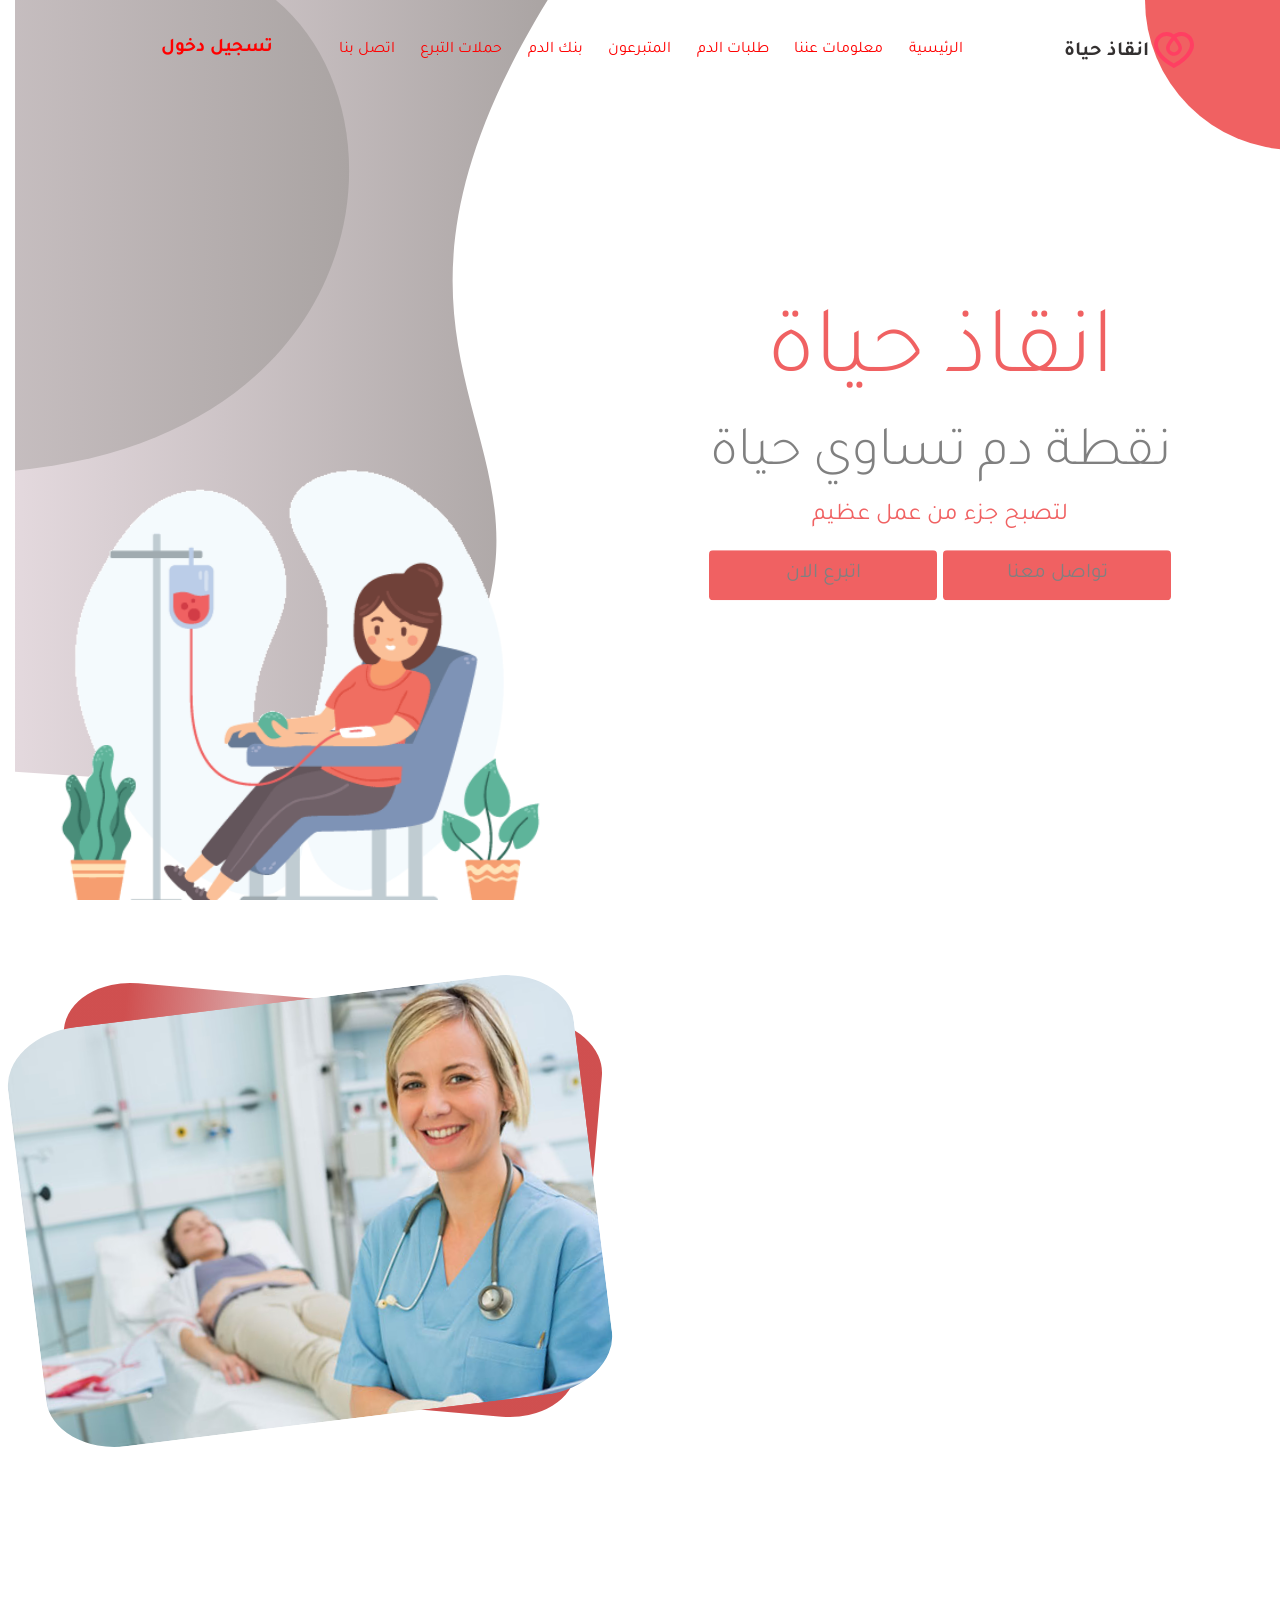
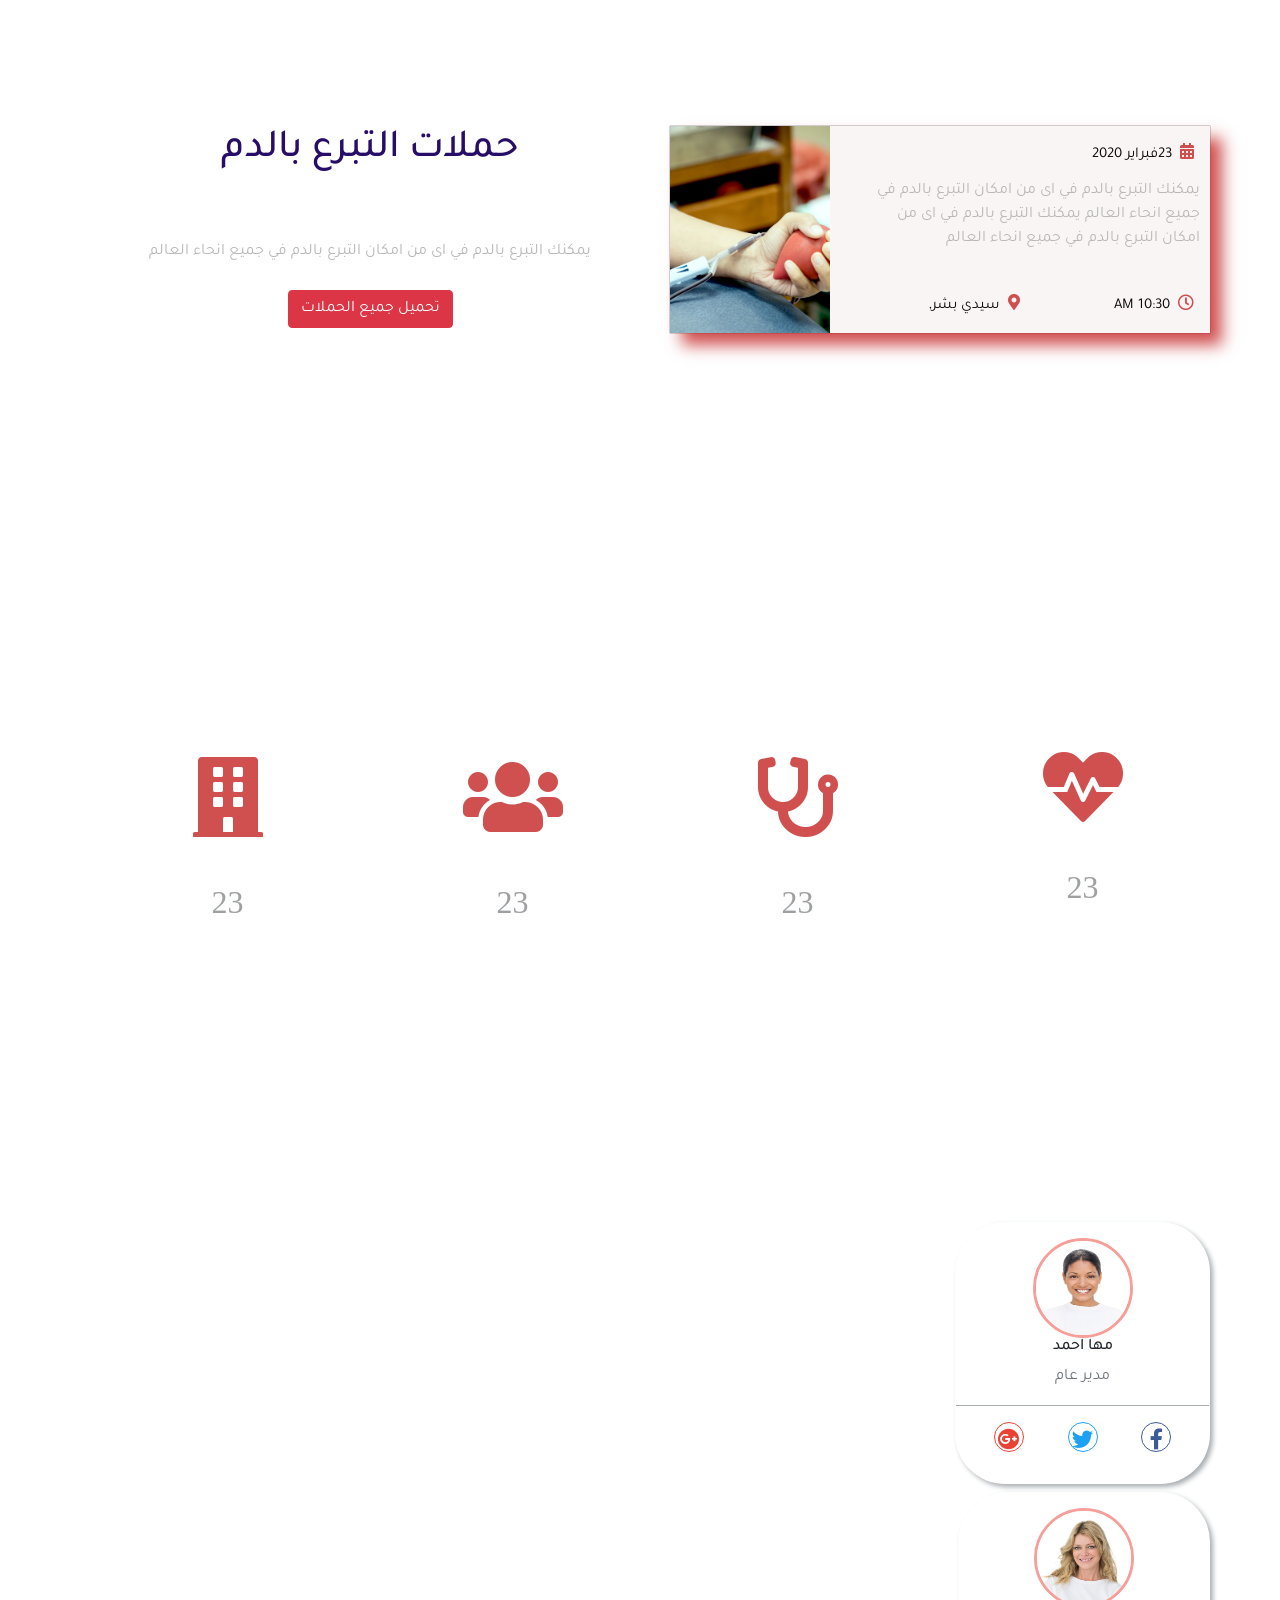
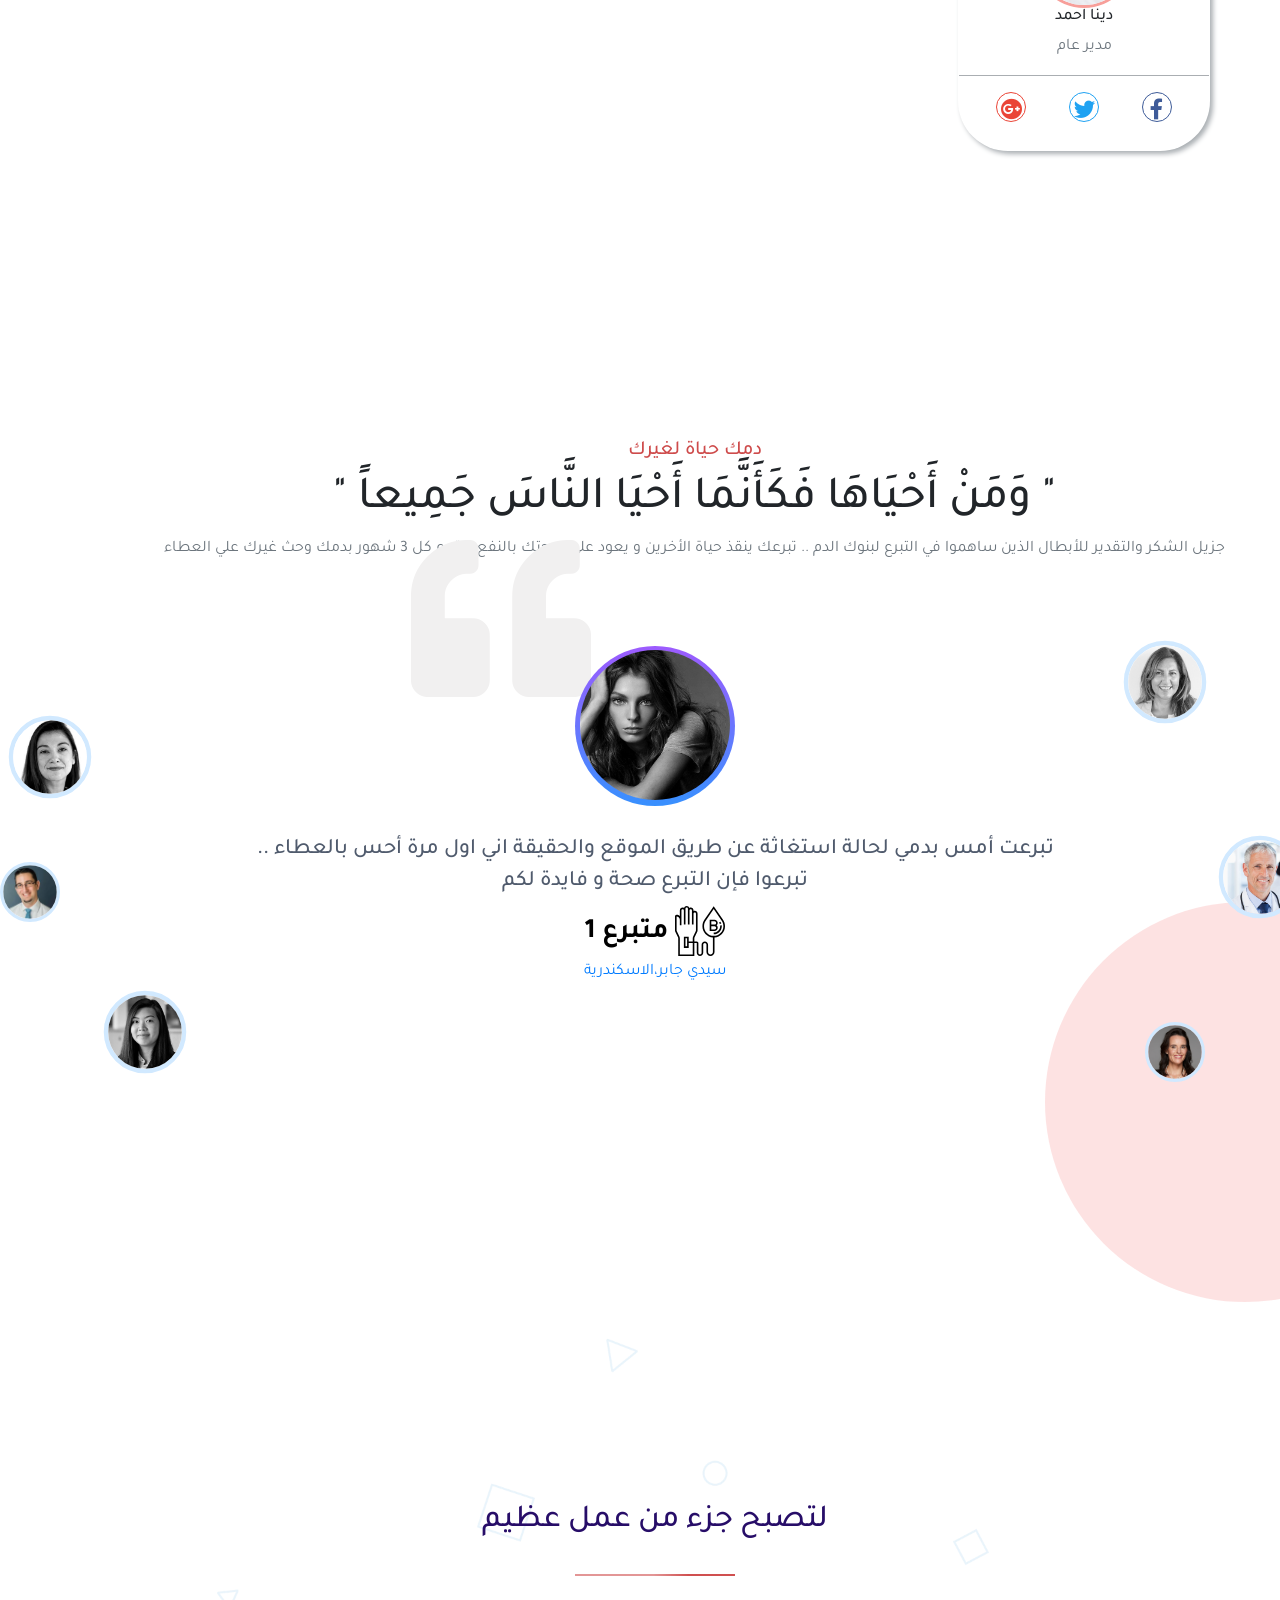
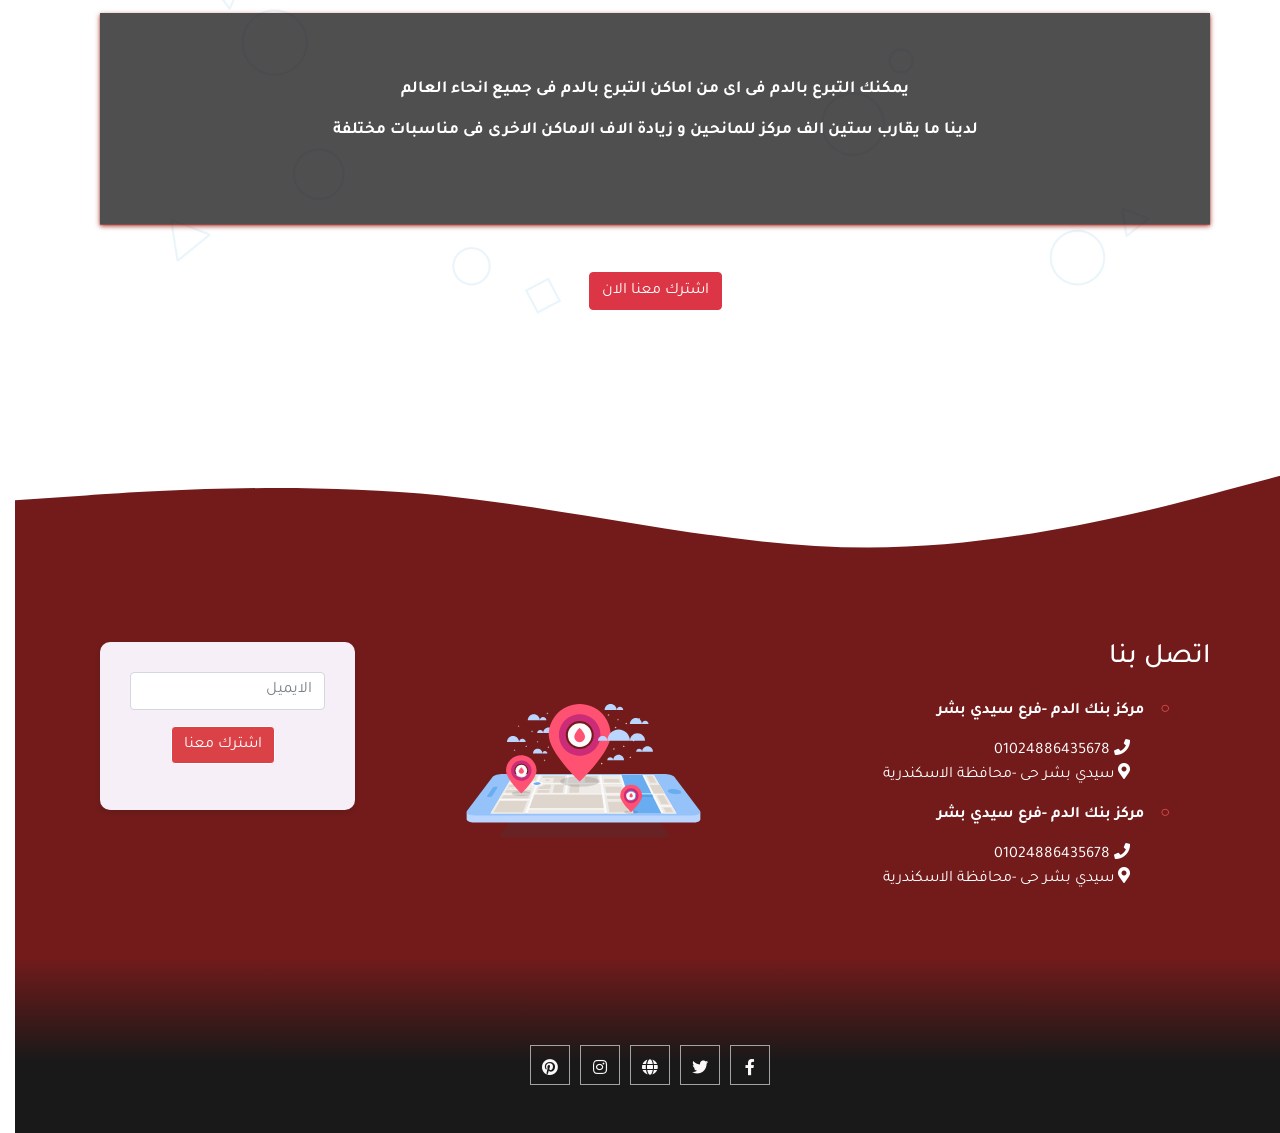
<file: index.html>
<!DOCTYPE html>
<html lang="en">

<head>

  <title>Blood</title>
  <link rel="stylesheet" href="https://cdnjs.cloudflare.com/ajax/libs/animate.css/4.0.0/animate.min.css" />
  <link rel="stylesheet" href="css/bootstrap.min.css">
  <link rel="stylesheet" href="css/all.min.css">
  <link rel="stylesheet" href="css/index.css">

</head>

<body>





  <!--start nav-->

  <nav class="navbar navbar-expand-lg navbar-light bg-transperant  ">
    <div class="mynav container">
      <a class="navbar-brand " href="#"><img src="img/savelife-red.svg" alt="" style="width:40px ;"> انقاذ حياة </a>
      <button class="navbar-toggler " type="button" data-toggle="collapse" data-target="#navbarSupportedContent"
        aria-controls="navbarSupportedContent" aria-expanded="false" aria-label="Toggle navigation">
        <span class="navbar-toggler-icon"></span>
      </button>


      <div class="collapse navbar-collapse " id="navbarSupportedContent">

        <ul class="navbar-nav mr-auto ">



          <li class="nav-item ">
            <a class="nav-link" href="#home">الرئيسية <span class="sr-only">(current)</span></a>
          </li>
          <li class="nav-item ">
            <a class="nav-link" href="#about">معلومات عننا <span class="sr-only">(current)</span></a>
          </li>
          <li class="nav-item ">
            <a class="nav-link" href="bloodRequests.html">طلبات الدم<span class="sr-only">(current)</span></a>
          </li>
          <li class="nav-item ">
            <a class="nav-link " href="volunteers.html"> المتبرعون <span class="sr-only">(current)</span></a>
          </li>
          <li class="nav-item ">
            <a class="nav-link" href="#blood-bank">بنك الدم <span class="sr-only">(current)</span></a>
          </li>
          <li class="nav-item ">
            <a class="nav-link" href="#camps">حملات التبرع <span class="sr-only">(current)</span></a>
          </li>
          <li class="nav-item ">
            <a class="nav-link " href="#footer">اتصل بنا <span class="sr-only">(current)</span></a>
          </li>





        </ul>

      </div>

      <div class="collapse navbar-collapse mr-auto " id="navbarSupportedContent">
        <ul class="navbar-nav  ">

          <li class="nav-item ">
            <a class="nav-link reg  " href="#blood-bank" data-toggle="modal" data-target="#exampleModal">تسجيل دخول
              <span class="sr-only">(current)</span></a>
          </li>
          <!--  <li class="nav-item dropdown  ">
            <a class="nav-link dropdown-toggle " href="#" id="navbarDropdown" role="button" data-toggle="dropdown" aria-haspopup="true" aria-expanded="false">
     <img src="img/creative-illustration-default-avatar-profile-placeholder-isolated-background-art-design-grey-photo-blank-template-mockup-144849704.jpg"style="width:40px" class="rounded-circle" alt="">
            </a>
            <div class="dropdown-menu" aria-labelledby="navbarDropdown">
              <a class="dropdown-item text-center" href="#">الصفحة الشخصية</a>
             
              <div class="dropdown-divider"></div>
              <a class="dropdown-item text-center" href="#"> خروج</a>
            </div>
          </li>
        -->

        </ul>
      </div>
    </div>
  </nav>
  <!--end nav-->

       <!--start home section-->
       <section id="home">

        <div class=" home-header ">
         
        <div class="circle1-header"></div>
        <div class="circle2-header"></div>
            <div class="container">
              <div class="row">
                <div class="col-md-6  header-content ">
                  <header class="header-title">
                  
                    <h1 class="display-1" >انقاذ حياة</h1>
                    <h4 class="display-4">نقطة دم تساوي حياة</h4>
                    <p>لتصبح جزء من عمل عظيم </p>
                    <a href="regestration.html" class="btn main-bgcolor ">تواصل معنا</a>
                  <a href="regestration.html" class="btn main-bgcolor ">اتبرع الان</a>
                 
                </header>
               
                
                
                </div>
            <div class="col-md-6  div_img">
              <img src="img/img-header.png" alt="" class=" img-header ">
            
            </div>
          
             
            </div>
            </div>
            <div style="height: 70%; overflow: hidden;"class="wave-left1" ><svg viewBox="0 0 500 150" preserveAspectRatio="none" style="height: 100%; width: 100%;"><path d="M90.52,-4.64 C173.47,22.00 142.43,152.26 -146.50,100.95 L-126.75,64.44 L0.00,0.00 Z" style="stroke: none; fill: url(#grad1);"></path>
              <defs>
                <linearGradient id="grad1" x1="0%" y1="0%" x2="100%" y2="0%">
                  <stop offset="0%" style="stop-color:rgb(228, 217, 222);stop-opacity:1" />
                  <stop offset="100%" style="stop-color:rgb(170, 164, 163);stop-opacity:1" />
                </linearGradient>
              </defs></svg></div>
          
            <div style="height: 100%; overflow: hidden;"class="wave-left2" ><svg viewBox="0 0 500 150" preserveAspectRatio="none" style="height: 100%; width: 100%;"><path d="M208.09,0.00 C105.42,71.34 262.02,75.97 136.45,132.52 L-1.24,128.57 L0.00,0.00 Z" style="stroke: none; fill: url(#grad1);"></path>
              <defs>
                <linearGradient id="grad1" x1="0%" y1="0%" x2="100%" y2="0%">
                  <stop offset="0%" style="stop-color:rgb(228, 217, 222);stop-opacity:1" />
                  <stop offset="100%" style="stop-color:rgb(170, 164, 163);stop-opacity:1" />
                </linearGradient>
              </defs></svg></div>
          
        
        
        
              
        
        </div>
            </section>
        
        
            
           <!--end home section-->


  <!--about section-->
  <section id="about">
    <div class="container">
      <div class="row">

        <div class="col-md-6">

          <div class="about-layer  fade">
            <h1>من نحن؟</h1>
            <div class="line my-3"></div>
            <p class="my-3 fade">انقظ حياة مخصص لمركز التبرع العام مع أعضاء التبرع بالدم فى نظام الرعاية الصحية المتغيرة
            </p>
            <ul>
              <li>متخصصين في التبرع بالدم وإشراف صحي متميز </li>
              <li>كفاءة عالية من الرعاية والعلاج والإشراف الطبي</li>
              <li>رعاية إضافية لفريق متعدد التخصصات</li>
              <li>الفحص بشكل دقيق وحازم لضمان سلامتكم</li>
              <li>زيادة الاتصال مع اعضائنا</li>
            </ul>
          </div>

        </div>


        <div
          class="col-md-6 cont animate__animated  animate__rotateInDownLeft  animate__fadeInTopRight animate__delay-1s">
          <div class="layer ">
          </div>

          <img src="img/about/gallery_2.jpg" class="w-100 ">

        </div>
      </div>
    </div>
  </section>
  <!--end about-->



  <!--camps section-->
  <section id="camps">
    <div class="container">
      <div class="row ">

        <div class="col-md-6 py-5">
          <div class="capms-layers1  my-5 ">
            <div class="row">
              <div class="col-md-8 ">
               <span  class="event-info mr-3" > <i class="fas fa-calendar-alt"></i><span class="mr-2 text-1">23فبراير 2020</span> </span> 
               <p class="event-content" >
                يمكنك التبرع بالدم في اى من امكان التبرع بالدم في جميع انحاء العالم
                يمكنك التبرع بالدم في اى من امكان التبرع بالدم في جميع انحاء العالم </p>
               <div class="row px-3">
             
                 <div class="col-sm-6">
                  <span class="event-info"><i class="far fa-clock"></i><span class="mr-2 text-1">10:30 AM</span></span>
                 </div>
                 <div class="col-sm-6">
                  <span class="event-info"><i class="fas fa-map-marker-alt"></i><span class="mr-2 text-1">سيدي بشر,</span></span>
                 </div>
                
               </div>
             
              </div>

              <div class="col-md-4  ">
                <img src="img/event_1.jpg" class="img-fluid">
              </div>
            </div>
            
          </div>
        </div>


        <div class="col-md-6">
          <div class="capms-layers2 text-center my-5">
            <h1 class="event-title py-5">حملات التبرع بالدم </h1>
            <p class="event-content">يمكنك التبرع بالدم في اى من امكان التبرع بالدم في جميع انحاء العالم </p>
            <button class="btn btn-danger">تحميل جميع الحملات </button>
          </div>
        </div>
      </div>
    </div>
  </section>
  <!--end camps section-->



  <!--start counter-->
  <section id="counter">
    <div class="container">
      <div class="overlay"></div>
      <div class="row">
        <div class="col-md-3 space-counter">
          <div class="counter-box">
            <div class="icon text-center m-auto pt-4">
              <i class="fas fa-heartbeat fa-lg"></i>
              <p class="counter">2578</p>

            </div>
          </div>
        </div>

        <div class="col-md-3 space-counter">
          <div class="counter-box">
            <div class="icon text-center m-auto pt-4">
              <i class="fas fa-stethoscope"></i>
              <p class="counter">2578</p>
            </div>

          </div>
        </div>

        <div class="col-md-3 space-counter">
          <div class="counter-box">
            <div class="icon text-center m-auto pt-4">
              <i class="fas fa-users"></i>
              <p class="counter">2578</p>
            </div>


          </div>
        </div>

        <div class="col-md-3 space-counter">
          <div class="counter-box">
            <div class="icon text-center m-auto pt-4">
              <i class="fas fa-building"></i>
              <p class="counter">2578</p>
            </div>

          </div>
        </div>

      </div>
    </div>
  </section>

  <!--/counter-->
  <!-- donors section-->
  <section class="" id="donors">
    <div class="circle" id="circleOne"></div>
    <div class="circle" id="circleTwo"></div>
    <div class="circle" id="circleThree"></div>
    <div class="container">
      <div class="row align-items-center">
        <div class="col-md-6">
          <div class="row align-items-center">
            <div class="col-md-6 ">
              <div class="item mb-2  text-center">
                <img src="img/team_6.jpg" />
                <h6>مها احمد</h6>
                <p class="text-muted">مدير عام</p>
                <div class="icons row justify-content-around">
                  <i class="fab fa-facebook-f fa-lg myfbook"></i>
                  <i class="fab fa-twitter fa-lg mytwitter"></i>
                  <i class="fab fa-google-plus fa-lg mygoogle"></i>
                </div>
              </div>
              <div class="item mb-2  text-center">
                <img src="img/team_7.jpg" />
                <h6>دينا احمد</h6>
                <p class="text-muted">مدير عام</p>
                <div class="icons row justify-content-around">
                  <i class="fab fa-facebook-f fa-lg myfbook"></i>
                  <i class="fab fa-twitter fa-lg mytwitter"></i>
                  <i class="fab fa-google-plus fa-lg mygoogle"></i>
                </div>
              </div>
            </div>
            <div class="col-md-6">
              <div class="item mb-2  text-center">
                <img src="img/team_9.jpg" />
                <h6>محمد احمد</h6>
                <p class="text-muted">مدير عام</p>
                <div class="icons row justify-content-around">
                  <i class="fab fa-facebook-f fa-lg myfbook"></i>
                  <i class="fab fa-twitter fa-lg mytwitter"></i>
                  <i class="fab fa-google-plus fa-lg mygoogle"></i>
                </div>
              </div>
            </div>

          </div>
        </div>
        <div class="col-md-6">
          <div class="detail">
            <h3 class="py-4 position-relative">قابل متطوعينا</h3>
            <p class="my-4 text-muted"> فخورون بكل فرد مبادر بالعطاء على عمله الإنساني.
              فخور بكل فرد مبادر بالعطاء على عمله الإنساني
              فخور بكل فرد مبادر بالعطاء على عمله الإنساني
              فخور بكل فرد مبادر بالعطاء على عمله الإنساني
              فخور بكل فرد مبادر بالعطاء على عمله الإنساني
            </p>
            <div class="text-left mt-5">
              <a href="volunteers.html" class="btn btn-outline-danger font-weight-bold">المزيد</a>
            </div>
          </div>
        </div>
      </div>
    </div>
  </section>
  <!-- /donors section-->

  <!-- Testimonials Section Start -->

      <section id="testimonial-area">
        <div class="testiCircle"></div>
        <div class="container">
          <span class="testiSign "><i class="fas fa-quote-left"></i></span>
             <div class="row"> 

                <div>
                    <div class="section-heading text-center">
                        <h5> دمك حياة لغيرك </h5>
                        <h2>" وَمَنْ أَحْيَاهَا فَكَأَنَّمَا أَحْيَا النَّاسَ جَمِيعاً "</h2>
                        <p class="text-muted"> جزيل الشكر والتقدير للأبطال الذين ساهموا في التبرع لبنوك الدم .. تبرعك ينقذ حياة الأخرين و يعود علي صحتك بالنفع .. تبرع كل 3 شهور بدمك وحث غيرك علي العطاء </p>
                    </div>

                </div>
            </div>
        
        </div>


        <div class="testi-wrap">
            <div class="client-single active position-1" data-position="position-1">
                <div class="client-img">
                    <img src="img/testimonial/ed73b7dddcb502d5aa705306177105fc.jpg" alt="">
                </div>
                <div class="client-comment">
                  <h3>تبرعت أمس بدمي لحالة استغاثة عن طريق الموقع والحقيقة اني اول مرة أحس بالعطاء .. تبرعوا فإن التبرع صحة و فايدة لكم</h3>
                </div>
                <div class="client-info">
                    <h3><img src="img/testimonial/005-blood-type.svg" alt=""> متبرع 1  </h3>
                    <p><a href="https://manjaygupta.com">سيدي جابر،الاسكندرية </a></p>
                </div>
            </div>
          
            <div class="client-single inactive position-2" data-position="position-2">
                <div class="client-img">
                    <img src="img/testimonial/images (1).jpg" alt="">
                </div>
                <div class="client-comment">
                  <h3>جاءني اشعار بأن توجد حالة استغاثة لوالدة شخص لديها كانسر حفظكم الله جميها وعلي الفور توجهت لبنك الدم وتبرعت لها .. تبرعوا فإن تبرعك بدمك صدقة وجزاءها عند الله كبير</h3>
                </div>
                <div class="client-info">
                    <h3><img src="img/testimonial/005-blood-type.svg" alt=""> متبرع 2</h3>
                    <p><a href="https://manjaygupta.com">الابراهيمية،الاسكندرية</a></p>
                </div>
            </div>
        
            <div class="client-single inactive position-3" data-position="position-3">
                <div class="client-img">
                    <img src="img/testimonial/images.jpg" alt="">
                </div>
                <div class="client-comment">
                  <h3>تبرعت أمس بدمي لحالة استغاثة عن طريق الموقع والحقيقة اني اول مرة أحس بالعطاء .. تبرعوا فإن التبرع صحة و فايدة لكم</h3>
                </div>
                <div class="client-info">
                    <h3><img src="img/testimonial/005-blood-type.svg" alt=""> متبرع 3</h3>
                    <p><a href="https://manjaygupta.com">الابراهيمية،الاسكندرية</a></p>
                </div>
            </div>
           
            <div class="client-single inactive position-4" data-position="position-4">
                <div class="client-img">
                    <img src="img/testimonial/m1_2426_bw-500x500.jpg" alt="">
                </div>
                <div class="client-comment">
                  <h3>تبرعت أمس بدمي لحالة استغاثة عن طريق الموقع والحقيقة اني اول مرة أحس بالعطاء .. تبرعوا فإن التبرع صحة و فايدة لكم</h3>
                </div>
                <div class="client-info">
                    <h3><img src="img/testimonial/005-blood-type.svg" alt=""> متبرع 4</h3>
                    <p><a href="https://manjaygupta.com">الابراهيمية،الاسكندرية</a></p>
                </div>
            </div>
          
            <div class="client-single inactive position-5" data-position="position-5">
                <div class="client-img">
                    <img src="img/testimonial/5.jpg" alt="">
                </div>
                <div class="client-comment">
                  <h3>تبرعت أمس بدمي لحالة استغاثة عن طريق الموقع والحقيقة اني اول مرة أحس بالعطاء .. تبرعوا فإن التبرع صحة و فايدة لكم</h3>
                </div>
                <div class="client-info">
                    <h3><img src="img/testimonial/005-blood-type.svg" alt=""> متبرع 5</h3>
                    <p><a href="https://manjaygupta.com">الابراهيمية،الاسكندرية</a></p>
                </div>
            </div>
          
            <div class="client-single inactive position-6" data-position="position-6">
                <div class="client-img">
                    <img src="img/testimonial/6.jpg" alt="">
                </div>
                <div class="client-comment">
                  <h3>تبرعت أمس بدمي لحالة استغاثة عن طريق الموقع والحقيقة اني اول مرة أحس بالعطاء .. تبرعوا فإن التبرع صحة و فايدة لكم</h3>
                </div>
                <div class="client-info">
                    <h3><img src="img/testimonial/005-blood-type.svg" alt=""> متبرع 6</h3>
                    <p><a href="https://manjaygupta.com">الابراهيمية،الاسكندرية</a></p>
                </div>
            </div>
          
            <div class="client-single inactive position-7" data-position="position-7">
                <div class="client-img">
                    <img src="img/testimonial/7.jpg" alt="">
                </div>
                <div class="client-comment">
                  <h3>تبرعت أمس بدمي لحالة استغاثة عن طريق الموقع والحقيقة اني اول مرة أحس بالعطاء .. تبرعوا فإن التبرع صحة و فايدة لكم</h3>
                </div>
                <div class="client-info">
                    <h3><img src="img/testimonial/005-blood-type.svg" alt=""> متبرع 7</h3>
                    <p><a href="https://manjaygupta.com">الابراهيمية،الاسكندرية</a></p>

            <div class="testi-wrap">
                <div class="client-single active position-1" data-position="position-1">
                    <div class="client-img">
                        <img src="img/testimonial/ed73b7dddcb502d5aa705306177105fc.jpg" alt="">
                    </div>
                    <div class="client-comment">
                      <h3>تبرعت أمس بدمي لحالة استغاثة عن طريق الموقع والحقيقة اني اول مرة أحس بالعطاء .. تبرعوا فإن التبرع صحة و فايدة لكم</h3>
                    </div>
                    <div class="client-info">
                        <h3><img src="img/testimonial/005-blood-type.svg" alt=""> متبرع 1  </h3>
                        <p><a href="https://manjaygupta.com">سيدي جابر،الاسكندرية </a></p>
                    </div>
                </div>
              
                <div class="client-single inactive position-2" data-position="position-2">
                    <div class="client-img">
                        <img src="img/testimonial/images (1).jpg" alt="">
                    </div>
                    <div class="client-comment">
                      <h3>جاءني اشعار بأن توجد حالة استغاثة لوالدة شخص لديها كانسر حفظكم الله جميها وعلي الفور توجهت لبنك الدم وتبرعت لها .. تبرعوا فإن تبرعك بدمك صدقة وجزاءها عند الله كبير</h3>
                    </div>
                    <div class="client-info">
                        <h3><img src="img/testimonial/005-blood-type.svg" alt=""> متبرع 2</h3>
                        <p><a href="https://manjaygupta.com">الابراهيمية،الاسكندرية</a></p>
                    </div>
                </div>
            
                <div class="client-single inactive position-3" data-position="position-3">
                    <div class="client-img">
                        <img src="img/testimonial/images.jpg" alt="">
                    </div>
                    <div class="client-comment">
                      <h3>تبرعت أمس بدمي لحالة استغاثة عن طريق الموقع والحقيقة اني اول مرة أحس بالعطاء .. تبرعوا فإن التبرع صحة و فايدة لكم</h3>
                    </div>
                    <div class="client-info">
                        <h3><img src="img/testimonial/005-blood-type.svg" alt=""> متبرع 3</h3>
                        <p><a href="https://manjaygupta.com">الابراهيمية،الاسكندرية</a></p>
                    </div>
                </div>
               
                <div class="client-single inactive position-4" data-position="position-4">
                    <div class="client-img">
                        <img src="img/testimonial/m1_2426_bw-500x500.jpg" alt="">
                    </div>
                    <div class="client-comment">
                      <h3>تبرعت أمس بدمي لحالة استغاثة عن طريق الموقع والحقيقة اني اول مرة أحس بالعطاء .. تبرعوا فإن التبرع صحة و فايدة لكم</h3>
                    </div>
                    <div class="client-info">
                        <h3><img src="img/testimonial/005-blood-type.svg" alt=""> متبرع 4</h3>
                        <p><a href="https://manjaygupta.com">الابراهيمية،الاسكندرية</a></p>
                    </div>
                </div>
              
                <div class="client-single inactive position-5" data-position="position-5">
                    <div class="client-img">
                        <img src="img/testimonial/5.jpg" alt="">
                    </div>
                    <div class="client-comment">
                      <h3>تبرعت أمس بدمي لحالة استغاثة عن طريق الموقع والحقيقة اني اول مرة أحس بالعطاء .. تبرعوا فإن التبرع صحة و فايدة لكم</h3>
                    </div>
                    <div class="client-info">
                        <h3><img src="img/testimonial/005-blood-type.svg" alt=""> متبرع 5</h3>
                        <p><a href="https://manjaygupta.com">الابراهيمية،الاسكندرية</a></p>
                    </div>
                </div>
              
                <div class="client-single inactive position-6" data-position="position-6">
                    <div class="client-img">
                        <img src="img/testimonial/6.jpg" alt="">
                    </div>
                    <div class="client-comment">
                      <h3>تبرعت أمس بدمي لحالة استغاثة عن طريق الموقع والحقيقة اني اول مرة أحس بالعطاء .. تبرعوا فإن التبرع صحة و فايدة لكم</h3>
                    </div>
                    <div class="client-info">
                        <h3><img src="img/testimonial/005-blood-type.svg" alt=""> متبرع 6</h3>
                        <p><a href="https://manjaygupta.com">الابراهيمية،الاسكندرية</a></p>
                    </div>
                </div>
              
                <div class="client-single inactive position-7" data-position="position-7">
                    <div class="client-img">
                        <img src="img/testimonial/7.jpg" alt="">
                    </div>
                    <div class="client-comment">
                      <h3>تبرعت أمس بدمي لحالة استغاثة عن طريق الموقع والحقيقة اني اول مرة أحس بالعطاء .. تبرعوا فإن التبرع صحة و فايدة لكم</h3>
                    </div>
                    <div class="client-info">
                        <h3><img src="img/testimonial/005-blood-type.svg" alt=""> متبرع 7</h3>
                        <p><a href="https://manjaygupta.com">الابراهيمية،الاسكندرية</a></p>
                    </div>

                </div>
            </div>
           
        </div>
    </div>
</section>

  <!-- End Testimonial -->


  <!-- greatWork section -->
  <section id="greatWork">
    <div class="container">
      <div class="head text-center">
        <h2 class="pb-4 mb-5 position-relative">لتصبح جزء من عمل عظيم</h2>
        <div class="great-workContent">
          <p class="text">يمكنك التبرع بالدم فى اى من اماكن التبرع بالدم فى جميع انحاء العالم</p>
          <p class="text">لدينا ما يقارب ستين الف مركز للمانحين و زيادة الاف الاماكن الاخرى فى مناسبات مختلفة</p>
        </div>
        <a class="btn btn-danger text-white my-5">اشترك معنا الان</a>
      </div>
    </div>
  </section>
  <!-- /greatWork section -->

  <!--footer-->
  <svg xmlns="http://www.w3.org/2000/svg" viewBox="0 0 1440 320">

    <path fill="#640303" fill-opacity="0.9"
      d="M0,160L80,154.7C160,149,320,139,480,154.7C640,171,800,213,960,213.3C1120,213,1280,171,1360,149.3L1440,128L1440,320L1360,320C1280,320,1120,320,960,320C800,320,640,320,480,320C320,320,160,320,80,320L0,320Z">
    </path>
  </svg>
  <section id="footer">
    <div class="container">
      <div class="row  ">

        <div class="col-md-9">
          <div class="row">
            <div class="col-md-7">
              <div class="call-info">
                <h3>اتصل بنا</h3>
                <ul>
                  <li class="addres">مركز بنك الدم -فرع سيدي بشر
                    <ul class="my-3">
                      <li><i class="fas fa-phone"></i> 01024886435678</li>
                      <li> <i class="fas fa-map-marker-alt"></i> سيدي بشر حى -محافظة الاسكندرية</li>
                    </ul>
                  </li>
                  <li class="addres">مركز بنك الدم -فرع سيدي بشر
                    <ul class="my-3">
                      <li><i class="fas fa-phone"></i> 01024886435678</li>
                      <li> <i class="fas fa-map-marker-alt"></i> سيدي بشر حى -محافظة الاسكندرية</li>
                    </ul>
                  </li>

                </ul>
              </div>
            </div>

            <div class="col-md-4">
              <div class="location-img d-flex justify-content-center">
                <img src="img/localisation.svg">
              </div>
            </div>
          </div>
        </div>

        <div class="col-md-3">

          <div class="footer-left ">
            <div class="subscribe-box ">
              <form>

                <input type="email" class="form-control" id="inputEmail3" placeholder="الايميل">

                <button type="button" class="btn btn-outline-secondary my-3 ">اشترك معنا</button>
              </form>
            </div>

          </div>
        </div>

      </div>
    </div>
    <div class="footer-down py-2">
      <div class="social-list d-flex justify-content-center">
        <a href="#" class=""><i class="fab fa-facebook-f"></i></a>
        <a href="#" class=""><i class="fab fa-twitter"></i></a>
        <a href="#" class=""><i class="fas fa-globe"></i></a>
        <a href="#" class=""><i class="fab fa-instagram"></i></a>
        <a href="#" class=""><i class="fab fa-pinterest fa-fw"></i></a>
      </div>
      <p>حقوق النشر محفوظة @2022 موقع بنك الدم</p>
    </div>
  </section>


  <!--end footer-->

  <!--modale-->
  <div class="modal fade" id="exampleModal" tabindex="-1" role="dialog" aria-labelledby="exampleModalLabel"
    aria-hidden="true">
    <div class="modal-dialog  modal-sm">
      <div class="modal-content">
        <div class="modal-header">

          <form class="form-inline">

            <div class="input-group mb-2 ml-sm-2">
              <input type="text" class="form-control " id="inlineFormInputGroupUsername2" placeholder="اسم المستخدم ">
            </div>
            <div class="input-group mb-2 ml-sm-2">
              <input type="password" class="form-control" id="inlineFormInputGroupUsername2" placeholder="الرقم السري ">
            </div>


            <a href="profile.html" class="btn btn-primary  px-3 ml-5 ">دخول </a>
          </form>
        </div>
        <div class="modal-body">
          <a href="regestration.html"><button type="button" class="btn btn-danger ">مستخدم جديد </button></a>
        </div>

      </div>
    </div>
  </div>
  <!--end model-->
  <script src="js/jquery-3.5.1.js"></script>
  <script src="js/popper.min.js"></script>
  <script src="js/bootstrap.min.js"></script>
  <script src="js/index.js"></script>
</body>

</html>
</file>
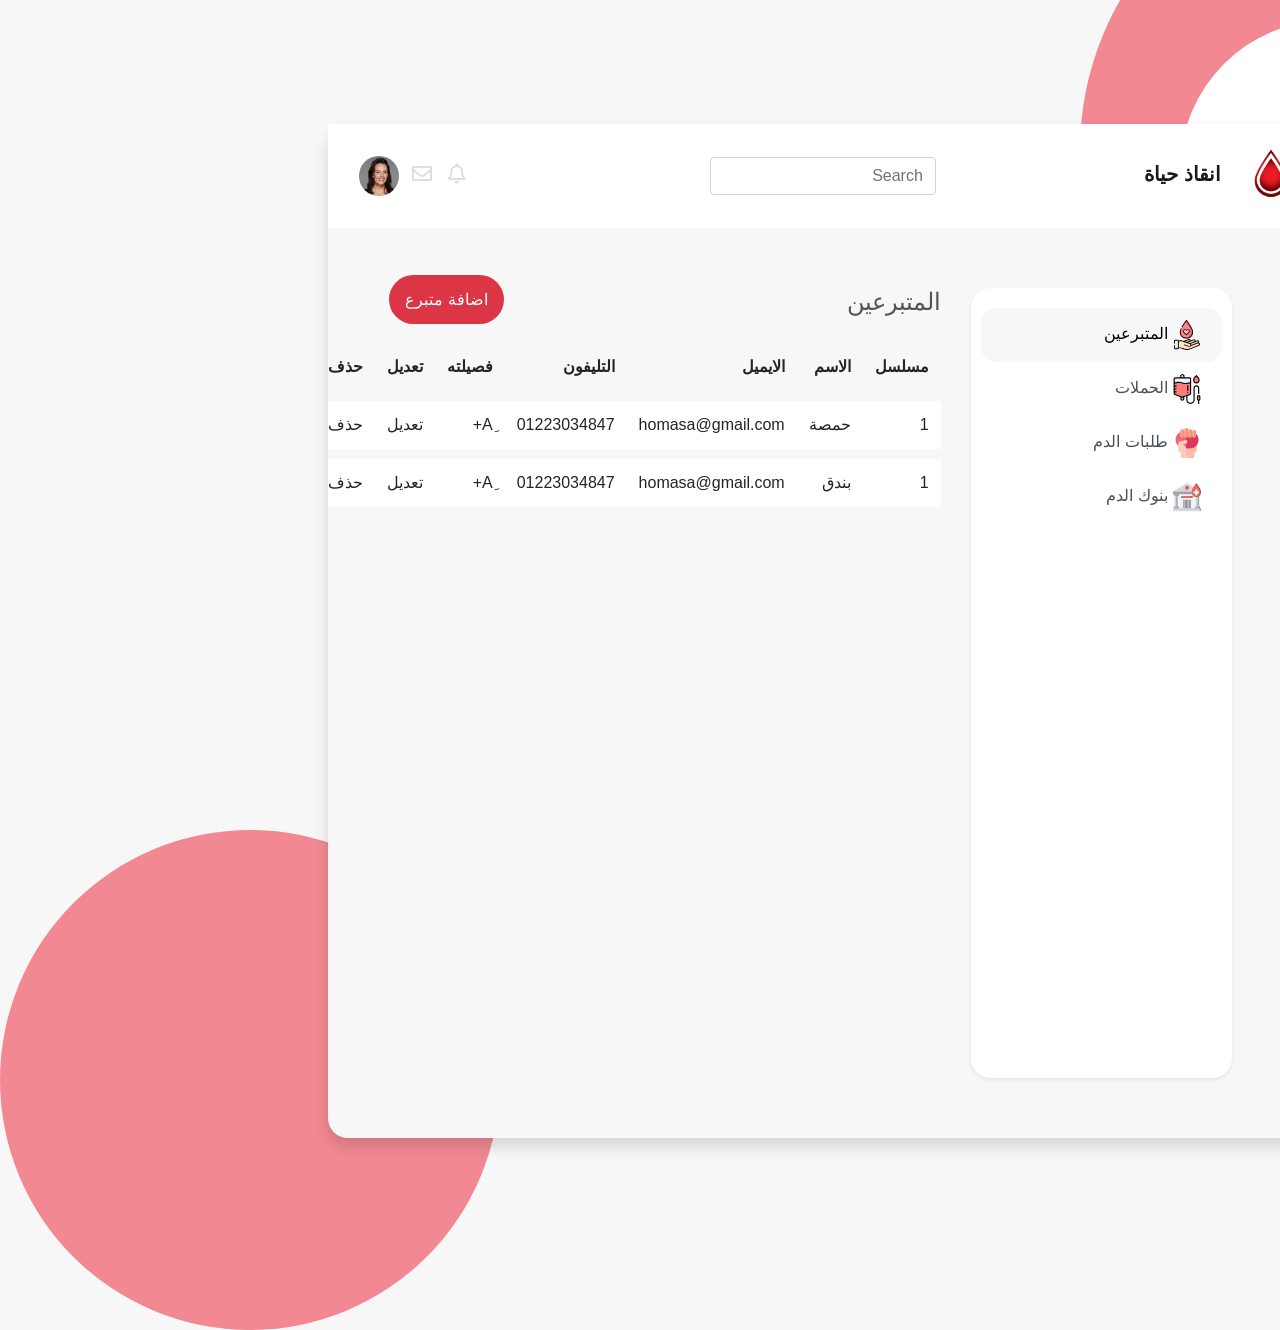
<file: Admin.html>
<!DOCTYPE html>
<html lang="ar">
<head>
    <meta charset="UTF-8">
    <meta name="viewport" content="width=device-width, initial-scale=1.0">
    <title>Document</title>
    <link rel="stylesheet" href="css/bootstrap.min.css">
    <link rel="stylesheet" href="css/all.min.css">
    <link rel="stylesheet" href="css/admin.css">
</head>
<body>

         <div class="AdminCircle" id="AdmincircleOne"></div>
        <div class="whiteCircle" ></div> -->
         <div class="AdminCircle" id="AdmincircleTwo"></div> 

        <div class="my-container shadow">

        <!-- nav starting -->

        <nav class="navbar navbar-expand-lg navbar-light bg-white rounded">
           <div class="container">
            <a class="navbar-brand " href="#"> <img src="img/logo.png" style="width: 100px;" alt="">انقاذ حياة</a>
            <button class="navbar-toggler" type="button" data-toggle="collapse" data-target="#navbarSupportedContent" aria-controls="navbarSupportedContent" aria-expanded="false" aria-label="Toggle navigation">
              <span class="navbar-toggler-icon"></span>
            </button>
          
            <div class="collapse navbar-collapse mr-auto" id="navbarSupportedContent">
                <form class="form-inline my-2 my-lg-0 mr-auto">
                    <input class="form-control mr-sm-2" type="search" placeholder="Search" aria-label="Search">
                </form>
              <ul class="navbar-nav mr-auto">
                
                <li class="nav-item">
                    <a class="nav-link" href="#">
                        <i class="far fa-bell"></i>
                    </a>
                  </li>
                <li class="nav-item">
                  <a class="nav-link" href="#">
                    <i class="far fa-envelope"></i>
                  </a>
                </li>
                <li class="nav-item">
                  <img src="img/testimonial/7.jpg" class="img-profile rounded-circle">
                </li>
                
              </ul>
              
            </div>
           </div>
        </nav>

        <!-- nav ending -->


        <!-- sidebar starting -->


        <section class="sidebar">
            <div class="row ">
                <div class="col-4">
                  <div class="list-group shadow-sm " id="list-tab" role="tablist">
                    <a class="list-group-item list-group-item-action active" id="list-home-list" data-toggle="list" href="#list-home" role="tab" aria-controls="home">

                        
                        <img src="img/admin/001-blood-donation.svg" class="list-img" alt="">
                        المتبرعين
                    </a>
                    <a class="list-group-item list-group-item-action" id="list-profile-list" data-toggle="list" href="#list-profile" role="tab" aria-controls="profile">
                        <img src="img/admin/004-blood.svg" class="list-img" alt="">
                        الحملات</a>
                    <a class="list-group-item list-group-item-action" id="list-messages-list" data-toggle="list" href="#list-messages" role="tab" aria-controls="messages">
                        <img src="img/admin/003-squeeze-ball.svg" class="list-img" alt="">
                        طلبات الدم</a>
                    <a class="list-group-item list-group-item-action" id="list-settings-list" data-toggle="list" href="#list-settings" role="tab" aria-controls="settings">
                        <img src="img/admin/002-blood-bank.svg" class="list-img" alt="">
                        بنوك الدم</a>
                  </div>
                </div>
                <div class="col-8">
                  <div class="tab-content" id="nav-tabContent">
                    <div class="tab-pane fade show active" id="list-home" role="tabpanel" aria-labelledby="list-home-list">
                        <section>
                            <div class="row justify-content-between">
                                <h4 class="col-md-3">المتبرعين</h4>
                                <div class="col-md-3 "><a  href="#" class="bg-danger btnDonarAdd p-3 rounded-pill">اضافة متبرع</a></div>
                            </div>
                            <table id="myProducts" cellspacing="0" class="  table table-hover table-responsive-sm  table-borderless my-2 ">
                                <thead >
                                    <tr >
                                        <th>مسلسل</th>
                                        <th>الاسم</th>
                                        <th>الايميل</th>
                                        <th>التليفون</th>
                                        <th>فصيلته</th>
                                        <th>تعديل</th>
                                        <th>حذف</th>
                                    </tr>
                                </thea>
                                <tbody id="tableBody" >
                                    <tr class="bg-white rounded donarRow">
                                        <td>1</td>
                                        <td>حمصة</td>
                                        <td>homasa@gmail.com</td>
                                        <td>01223034847</td>
                                        <td>ِA+</td>
                                        <td>تعديل </td>
                                        <td>حذف</td>
                                    </tr>
                                    <tr class="bg-white rounded donarRow my-2">
                                        <td>1</td>
                                        <td>بندق</td>
                                        <td>homasa@gmail.com</td>
                                        <td>01223034847</td>
                                        <td>ِA+</td>
                                        <td>تعديل </td>
                                        <td>حذف</td>
                                    </tr>
                                </tbody>
                            </table>
                        </section>
                    </div>
                    <div class="tab-pane fade" id="list-profile" role="tabpanel" aria-labelledby="list-profile-list">
                        <section>
                            <div class="row justify-content-between">
                                <h4 class="col-md-3">الحملات</h4>
                            </div>
                            <table id="myProducts"  class="  table table-hover table-responsive-sm  table-borderless my-2 ">
                                <thead >
                                    <tr >
                                        <th>مسلسل</th>
                                        <th >بنك الدم</th>
                                        <th>التاريخ</th>
                                        <th>من</th>
                                        <th>إلي</th>
                                        <th>المكان</th>
                                        <th>حذف</th>
                                    </tr>
                                </thea>
                                <tbody id="tableBody" >
                                    <tr class="bg-white rounded donarRow">
                                        <td>1</td>
                                        <td>مستشفي المبرة</td>
                                        <td>1/8/2020</td>
                                        <td>12.00م</td>
                                        <td>ِ2.30م</td>
                                        <td>كلية العلوم</td>
                                        <td>حذف</td>
                                    </tr>
                                    <tr class="bg-white rounded donarRow">
                                        <td>1</td>
                                        <td>مستشفي الشفا</td>
                                        <td>1/8/2020</td>
                                        <td>12.00م</td>
                                        <td>ِ2.30م</td>
                                        <td>كلية الهندسة</td>
                                        <td>حذف</td>
                                    </tr>
                                    
                                </tbody>
                            </table>
                        </section>
                    </div>
                    <div class="tab-pane fade" id="list-messages" role="tabpanel" aria-labelledby="list-messages-list">
                        <section>
                            <div class="row justify-content-between">
                                <h4 class="col-md-3">طلبات الدم</h4>
                            </div>
                            <table id="myProducts"  class="  table table-hover table-responsive-sm  table-borderless my-2 ">
                                <thead >
                                    <tr >
                                        <th>مسلسل</th>
                                        <th >المريض</th>
                                        <th>تليفونه</th>
                                        <th>مكانه</th>
                                        <th>فصيلة الدم</th>
                                        <th>رسالة للمتبرع</th>
                                        <th>حذف</th>
                                    </tr>
                                </thea>
                                <tbody id="tableBody" >
                                    <tr class="bg-white rounded donarRow">
                                        <td>1</td>
                                        <td>عبدالله</td>
                                        <td>01253648976</td>
                                        <td>مستشفي أبوقير</td>
                                        <td>O-</td>
                                        <td> انا محتاج دم ضروري بسبب حادثة </td>
                                        <td>حذف</td>
                                    </tr>
                                  
                                    
                                </tbody>
                            </table>
                        </section>
                    </div>
                    <div class="tab-pane fade" id="list-settings" role="tabpanel" aria-labelledby="list-settings-list">
                        <section>
                            <div class="row justify-content-between">
                                <h4 class="col-md-3">بنوك الدم</h4>
                            </div>
                            <table id="myProducts"  class="  table table-hover table-responsive-sm  table-borderless my-2 ">
                                <thead >
                                    <tr >
                                        <th>مسلسل</th>
                                        <th >بنك الدم</th>
                                        <th>مكانه</th>
                                        
                                    </tr>
                                </thea>
                                <tbody id="tableBody" >
                                    <tr class="bg-white rounded donarRow">
                                        <td>1</td>
                                        <td>مستشفي المبرة</td>
                                        <td>الابراهيمية</td>
                                        <td>حذف</td>
                                    </tr>
                                    <tr class="bg-white rounded donarRow">
                                        <td>1</td>
                                        <td>مستشفي المبرة</td>
                                        <td>الابراهيمية</td>
                                        <td>حذف</td>
                                    </tr>
                                    
                                </tbody>
                            </table>
                        </section>
                    </div>
                  </div>
                </div>
              </div>
        </section>
        
        <!-- sidebar ending -->

        </div>
    <script src="js/jquery-3.5.1.js"></script>
    <script src="js/popper.min.js"></script>
    <script src="js/bootstrap.min.js"></script>
    <script src="js/admin.js"></script>
</body>
</html>
</file>
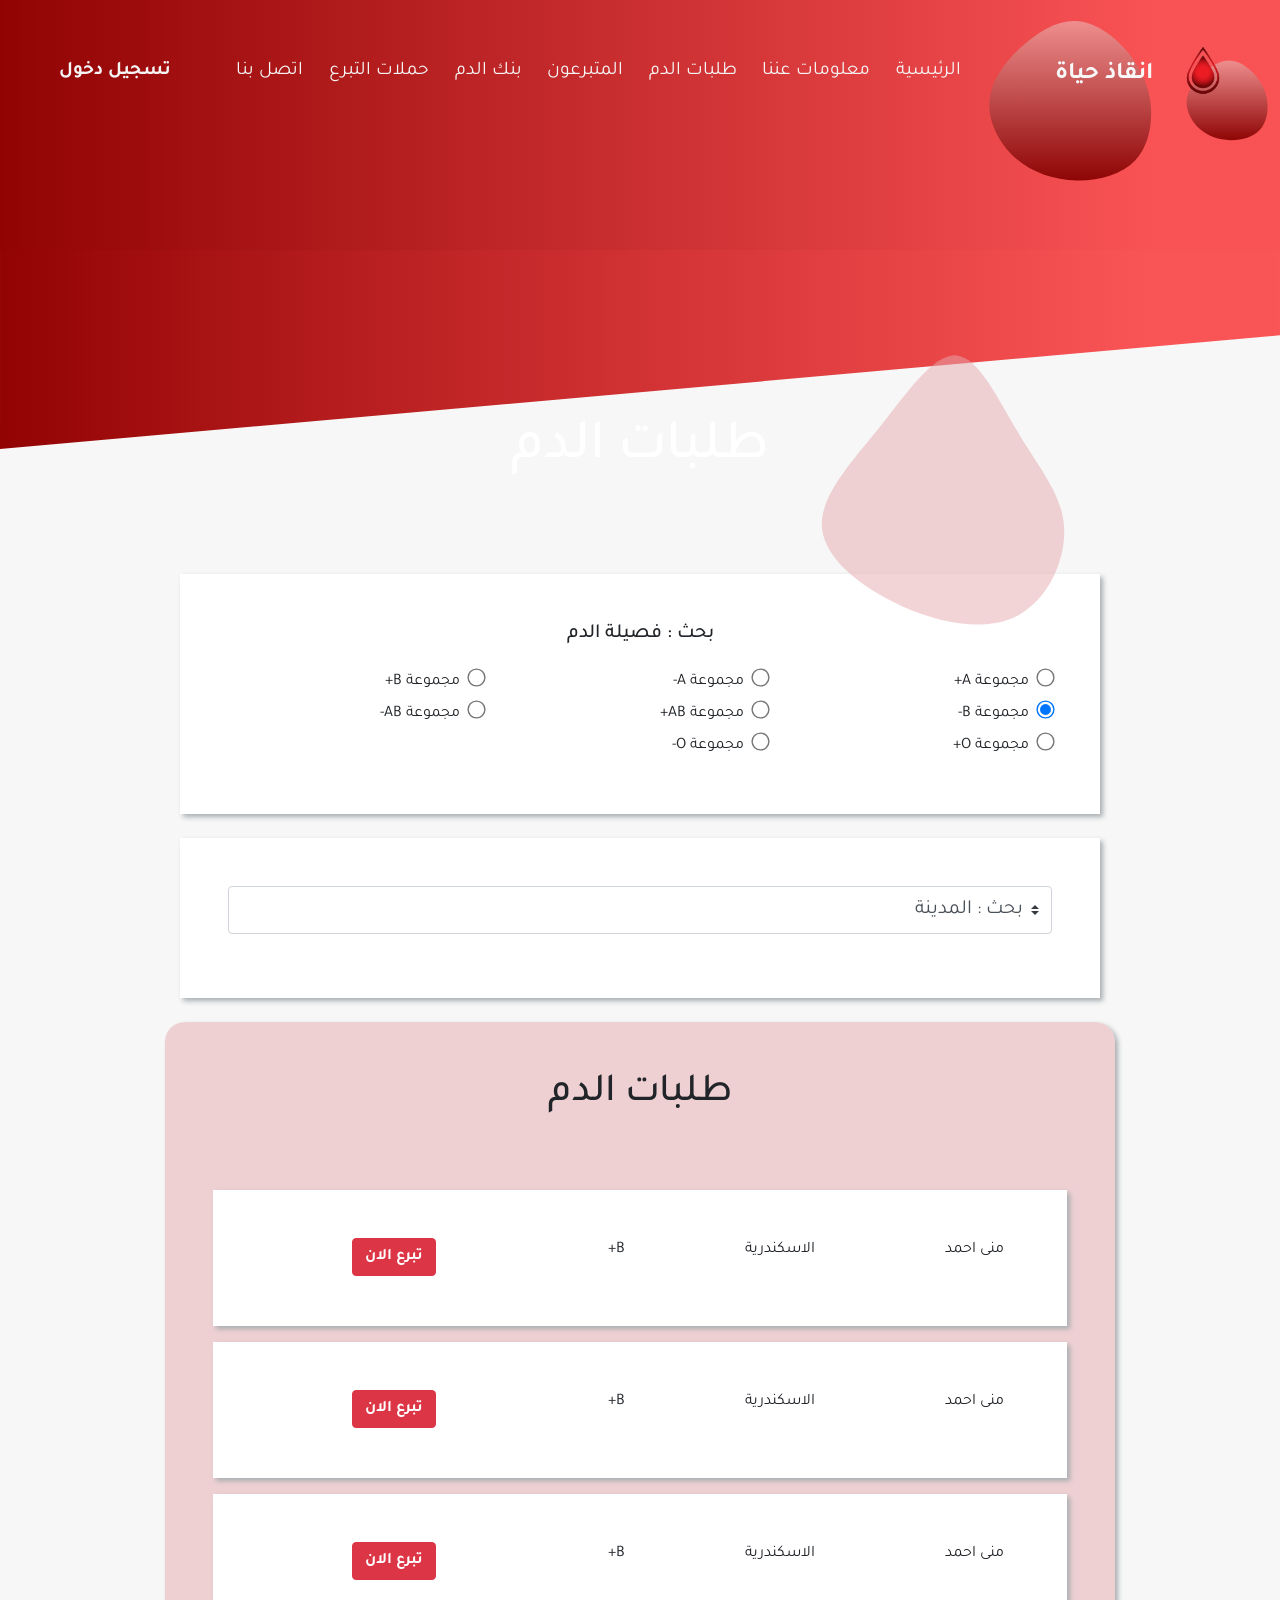
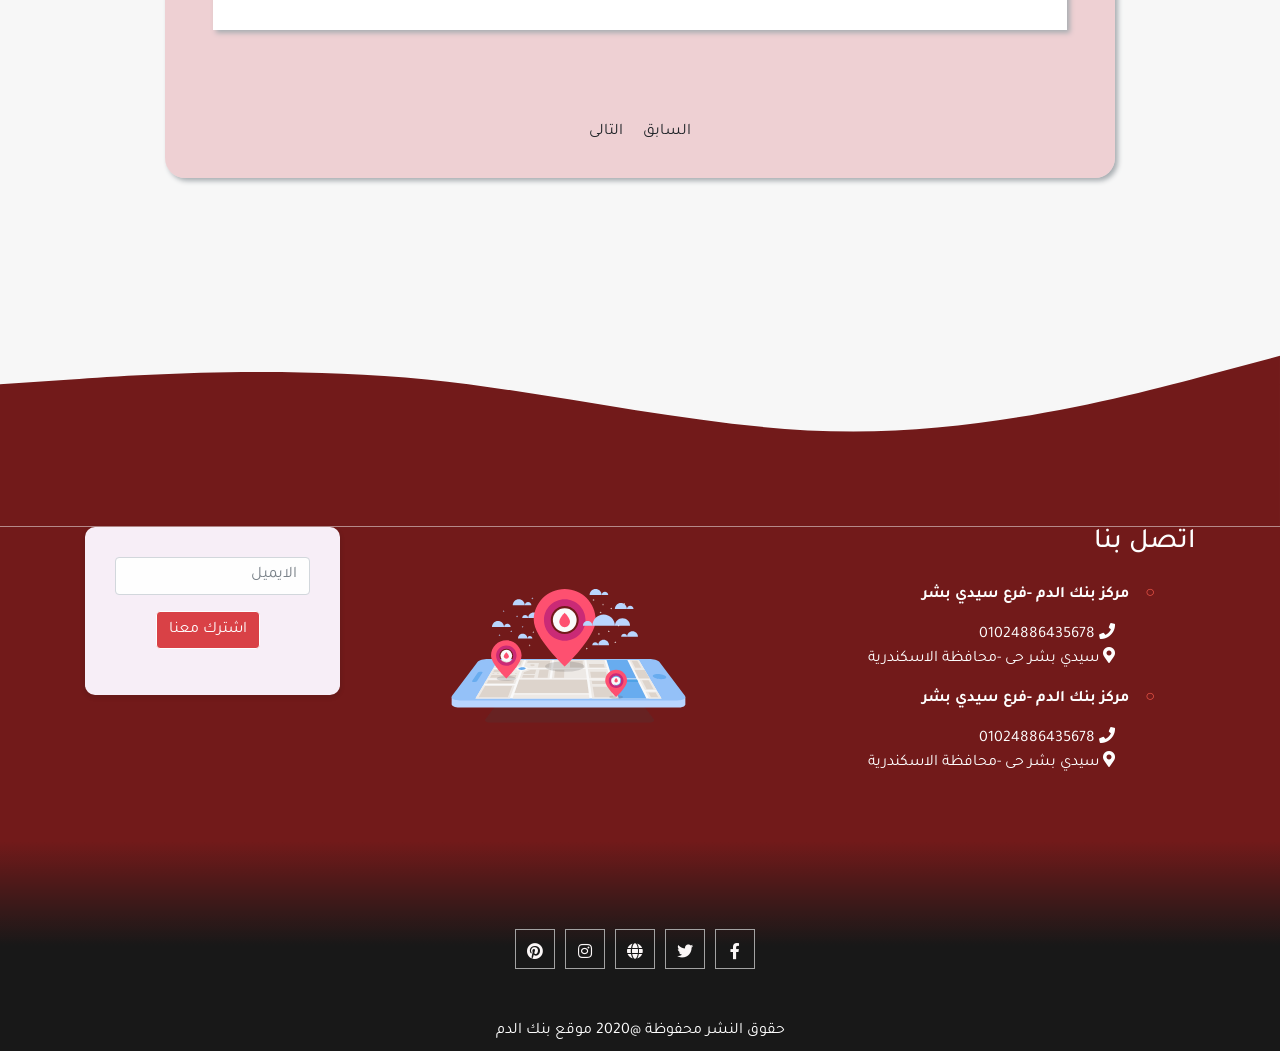
<file: bloodRequests.html>
<!DOCTYPE html>
<html lang="en">
<head>
    
    <title>Blood Requests</title>
    <link rel="stylesheet" href="css/bootstrap.min.css">
    <link rel="stylesheet" href="css/all.min.css">
    <link rel="stylesheet" href="css/owl.carousel.min.css">
    <link rel="stylesheet" href="css/owl.theme.default.min.css">
    <link rel="stylesheet" href="css/index.css">
    <link rel="stylesheet" href="css/profile.css">
    <link rel="stylesheet" href="css/volunteer.css">
    

</head>
<body>
    <!--start nav-->
<nav class="navbar navbar-expand-lg navbar-light bg-transperant justify-content-between d-flex position-absolute">
    <a class="navbar-brand " href="#"> <img src="img/logo.png" style="width: 100px;" alt="">انقاذ حياة</a>
    <button class="navbar-toggler " type="button" data-toggle="collapse" data-target="#navbarSupportedContent" aria-controls="navbarSupportedContent" aria-expanded="false" aria-label="Toggle navigation">
      <span class="navbar-toggler-icon"></span>
    </button>
    <div class="collapse navbar-collapse " id="navbarSupportedContent">
    
        <ul class="navbar-nav mr-auto  ">
      
            <li class="nav-item ">
                <a class="nav-link" href="index.html">الرئيسية <span class="sr-only">(current)</span></a>
              </li>
              <li class="nav-item ">
                <a class="nav-link" href="#about">معلومات عننا <span class="sr-only">(current)</span></a>
              </li>
              <li class="nav-item ">
                <a class="nav-link" href="#">طلبات الدم<span class="sr-only">(current)</span></a>
              </li>
              <li class="nav-item ">
                <a class="nav-link " href="volunteers.html"> المتبرعون <span class="sr-only">(current)</span></a>
              </li>
              <li class="nav-item ">
                <a class="nav-link" href="#blood-bank">بنك الدم <span class="sr-only">(current)</span></a>
              </li>
              <li class="nav-item ">
                <a class="nav-link" href="#camps">حملات التبرع <span class="sr-only">(current)</span></a>
              </li>
              <li class="nav-item ">
                <a class="nav-link " href="#footer">اتصل بنا <span class="sr-only">(current)</span></a>
              </li>
       
      </ul>
    
    </div>
    
    <div class="collapse navbar-collapse mr-auto " id="navbarSupportedContent">
      <ul class="navbar-nav  ">
  
        <li class="nav-item ">
            <a class="nav-link reg  " href="#blood-bank" data-toggle="modal" data-target="#exampleModal">تسجيل دخول <span class="sr-only">(current)</span></a>
          </li>
    
          </ul>
      </div>
  </nav>
  
  
<section id="header">
    <h2 class="text-white">طلبات الدم</h2>
    <svg id="rotate" width="100" height="100" viewBox="0 0 200 200" xmlns="http://www.w3.org/2000/svg">
    <defs>
        <linearGradient id="grad2" x1="0%" y1="0%" x2="100%" y2="0%">
        <stop offset="0%" style="stop-color:#8f0505;stop-opacity:1" />
        <stop offset="100%" style="stop-color:#ee8e8e;stop-opacity:1" />
        </linearGradient>
    </defs>
    <path fill="url(#grad2)"
        d="M53.2,-54.5C68.3,-38,79.7,-19,79.1,-0.6C78.5,17.8,66,35.6,50.8,49.2C35.6,62.7,17.8,71.9,-2.5,74.5C-22.9,77,-45.7,72.8,-60.2,59.3C-74.7,45.7,-80.9,22.9,-80.4,0.5C-79.9,-21.9,-72.7,-43.7,-58.2,-60.3C-43.7,-76.8,-21.9,-88,-1.4,-86.6C19,-85.1,38,-71.1,53.2,-54.5Z"
        transform="translate(100 100)" />
    </svg>
    <svg id="rotate" width="200" height="200" viewBox="0 0 200 200" xmlns="http://www.w3.org/2000/svg">
    <defs>
        <linearGradient id="grad2" x1="0%" y1="0%" x2="100%" y2="0%">
        <stop offset="0%" style="stop-color:#8f0505;stop-opacity:1" />
        <stop offset="100%" style="stop-color:#f3dada;stop-opacity:.2" />
        </linearGradient>
    </defs>
    <path fill="url(#grad2)"
        d="M53.2,-54.5C68.3,-38,79.7,-19,79.1,-0.6C78.5,17.8,66,35.6,50.8,49.2C35.6,62.7,17.8,71.9,-2.5,74.5C-22.9,77,-45.7,72.8,-60.2,59.3C-74.7,45.7,-80.9,22.9,-80.4,0.5C-79.9,-21.9,-72.7,-43.7,-58.2,-60.3C-43.7,-76.8,-21.9,-88,-1.4,-86.6C19,-85.1,38,-71.1,53.2,-54.5Z"
        transform="translate(100 100)" />
    </svg>

    <svg id="rotate" class="move" width="100" height="200" viewBox="0 0 200 200" xmlns="http://www.w3.org/2000/svg">
    <defs>
        <linearGradient id="grad2" x1="0%" y1="0%" x2="100%" y2="0%">
        <stop offset="0%" style="stop-color:#8f0505;stop-opacity:1" />
        <stop offset="100%" style="stop-color:#f3dada;stop-opacity:.2" />
        </linearGradient>
    </defs>
    <path fill="url(#grad2)"
        d="M53.2,-54.5C68.3,-38,79.7,-19,79.1,-0.6C78.5,17.8,66,35.6,50.8,49.2C35.6,62.7,17.8,71.9,-2.5,74.5C-22.9,77,-45.7,72.8,-60.2,59.3C-74.7,45.7,-80.9,22.9,-80.4,0.5C-79.9,-21.9,-72.7,-43.7,-58.2,-60.3C-43.7,-76.8,-21.9,-88,-1.4,-86.6C19,-85.1,38,-71.1,53.2,-54.5Z"
        transform="translate(100 100)" />
    </svg>
</section>
<svg xmlns="http://www.w3.org/2000/svg" viewBox="0 0 1440 320">
    <defs>
    <linearGradient id="grad1" x1="0%" y1="0%" x2="100%" y2="0%">
        <stop offset="0%" style="stop-color:#920303;stop-opacity:1" />
        <stop offset="90%" style="stop-color:#fa272afa;stop-opacity:.8" />
    </linearGradient>
    </defs>

    <path fill="url(#grad1)" fill-opacity="1" d="M0,224L1440,96L1440,0L0,0Z"></path>

</svg>
    <!-- Blood requests section -->
    <section id="bloodRequests" class="position-relative">
        <div class="bloodImg">
        <svg viewBox="0 0 200 200" xmlns="http://www.w3.org/2000/svg" >
            <path fill="rgba(229, 170, 176, 0.5)" d="M31.1,-29.1C41.8,-11.3,53.1,1.7,54.2,18.6C55.3,35.5,46.2,56.3,30.2,64.8C14.2,73.3,-8.7,69.5,-29.9,60.1C-51,50.6,-70.4,35.6,-71.9,19.3C-73.3,2.9,-56.8,-14.6,-41.8,-33.3C-26.9,-52,-13.4,-71.9,-1.6,-70.6C10.2,-69.3,20.3,-46.8,31.1,-29.1Z" transform="translate(100 100)" />
          </svg>
        </div>
        <div class="container">
            <div class="row">
                <div class="col-md-10 m-auto text-center">
                    <div class="search my-4 p-5">
                        <h5 class="mb-4">بحث : فصيلة الدم</h5>
                        <div class="row text-right">
                            <div class="radio col-sm-4">
                                <label><input type="radio" name="bloodType" class="radioInput">مجموعة A+</label>
                            </div>
                            <div class="radio col-sm-4">
                                <label><input type="radio" name="bloodType"  class="radioInput" >مجموعة A-</label>
                            </div>
                            <div class="radio col-sm-4">
                                <label><input type="radio" name="bloodType"  class="radioInput" >مجموعة B+</label>
                            </div>
                            <div class="radio col-sm-4">
                                <label><input type="radio" name="bloodType"  class="radioInput" checked>مجموعة B-</label>
                            </div>
                            <div class="radio col-sm-4">
                                <label><input type="radio" name="bloodType"  class="radioInput" >مجموعة AB+</label>
                            </div>
                            <div class="radio col-sm-4">
                                <label><input type="radio" name="bloodType"  class="radioInput" >مجموعة AB-</label>
                            </div>
                            <div class="radio col-sm-4">
                                <label><input type="radio" name="bloodType" class="radioInput">مجموعة O+</label>
                            </div>
                            <div class="radio col-sm-4">
                                <label><input type="radio" name="bloodType"  class="radioInput" >مجموعة O-</label>
                            </div>
                        </div>
                    </div>
                    <div class="search my-4 p-5">
                        <select class="custom-select custom-select-lg mb-3">
                            <option selected disabled>بحث : المدينة</option>
                            <option value="">القاهرة</option>
                            <option value="">الاسكندرية</option>
                            <option value="">طنطا</option>
                            <option value="">بورسعيد</option>
                            <option value="">المنصورة</option>
                            <option value="">السويس</option>

                        </select>
                    </div>
                </div>
                <div class="col-md-10 my-4 m-auto requests">
                    <h3 class="text-center mt-5">طلبات الدم</h3>
                    <div class="owl-carousel">
                    <div class="item my-3 p-5">
                        <div class="row p-5">
                            <div class="col-md-3">
                                <p>منى احمد</p>
                            </div>
                            <div class="col-md-3">
                                <p>الاسكندرية</p>
                            </div>
                            <div class="col-md-3">
                                <p>B+</p>
                            </div>
                            <div class="col-md-3">
                                <a href="profile.html" class="btn btn-danger font-weight-bold">تبرع الان</a>
                            </div>
                        </div>
                        <div class="row p-5">
                            <div class="col-md-3">
                                <p>منى احمد</p>
                            </div>
                            <div class="col-md-3">
                                <p>الاسكندرية</p>
                            </div>
                            <div class="col-md-3">
                                <p>B+</p>
                            </div>
                            <div class="col-md-3">
                                <a href="profile.html" class="btn btn-danger font-weight-bold">تبرع الان</a>
                            </div>
                        </div>
                        <div class="row p-5">
                            <div class="col-md-3">
                                <p>منى احمد</p>
                            </div>
                            <div class="col-md-3">
                                <p>الاسكندرية</p>
                            </div>
                            <div class="col-md-3">
                                <p>B+</p>
                            </div>
                            <div class="col-md-3">
                                <a href="profile.html" class="btn btn-danger font-weight-bold">تبرع الان</a>
                            </div>
                        </div>
                    </div>
                    <div class="item my-3 p-5">
                        <div class="row p-5">
                            <div class="col-md-3">
                                <p>منى احمد</p>
                            </div>
                            <div class="col-md-3">
                                <p>الاسكندرية</p>
                            </div>
                            <div class="col-md-3">
                                <p>B+</p>
                            </div>
                            <div class="col-md-3">
                                <a href="profile.html" class="btn btn-danger font-weight-bold">تبرع الان</a>
                            </div>
                        </div>
                        <div class="row p-5">
                            <div class="col-md-3">
                                <p>منى احمد</p>
                            </div>
                            <div class="col-md-3">
                                <p>الاسكندرية</p>
                            </div>
                            <div class="col-md-3">
                                <p>B+</p>
                            </div>
                            <div class="col-md-3">
                                <a href="profile.html" class="btn btn-danger font-weight-bold">تبرع الان</a>
                            </div>
                        </div>
                        <div class="row p-5">
                            <div class="col-md-3">
                                <p>منى احمد</p>
                            </div>
                            <div class="col-md-3">
                                <p>الاسكندرية</p>
                            </div>
                            <div class="col-md-3">
                                <p>B+</p>
                            </div>
                            <div class="col-md-3">
                                <a href="profile.html" class="btn btn-danger font-weight-bold">تبرع الان</a>
                            </div>
                        </div>
                    </div>
                    <div class="item my-3 p-5">
                        <div class="row p-5">
                            <div class="col-md-3">
                                <p>منى احمد</p>
                            </div>
                            <div class="col-md-3">
                                <p>الاسكندرية</p>
                            </div>
                            <div class="col-md-3">
                                <p>B+</p>
                            </div>
                            <div class="col-md-3">
                                <a href="profile.html" class="btn btn-danger font-weight-bold">تبرع الان</a>
                            </div>
                        </div>
                        <div class="row p-5">
                            <div class="col-md-3">
                                <p>منى احمد</p>
                            </div>
                            <div class="col-md-3">
                                <p>الاسكندرية</p>
                            </div>
                            <div class="col-md-3">
                                <p>B+</p>
                            </div>
                            <div class="col-md-3">
                                <a href="profile.html" class="btn btn-danger font-weight-bold">تبرع الان</a>
                            </div>
                        </div>
                        <div class="row p-5">
                            <div class="col-md-3">
                                <p>منى احمد</p>
                            </div>
                            <div class="col-md-3">
                                <p>الاسكندرية</p>
                            </div>
                            <div class="col-md-3">
                                <p>B+</p>
                            </div>
                            <div class="col-md-3">
                                <a href="profile.html" class="btn btn-danger font-weight-bold">تبرع الان</a>
                            </div>
                        </div>
                    </div>
                    <div class="item my-3 p-5">
                        <div class="row p-5">
                            <div class="col-md-3">
                                <p>منى احمد</p>
                            </div>
                            <div class="col-md-3">
                                <p>الاسكندرية</p>
                            </div>
                            <div class="col-md-3">
                                <p>B+</p>
                            </div>
                            <div class="col-md-3">
                                <a href="profile.html" class="btn btn-danger font-weight-bold">تبرع الان</a>
                            </div>
                        </div>
                        <div class="row p-5">
                            <div class="col-md-3">
                                <p>منى احمد</p>
                            </div>
                            <div class="col-md-3">
                                <p>الاسكندرية</p>
                            </div>
                            <div class="col-md-3">
                                <p>B+</p>
                            </div>
                            <div class="col-md-3">
                                <a href="profile.html" class="btn btn-danger font-weight-bold">تبرع الان</a>
                            </div>
                        </div>
                        <div class="row p-5">
                            <div class="col-md-3">
                                <p>منى احمد</p>
                            </div>
                            <div class="col-md-3">
                                <p>الاسكندرية</p>
                            </div>
                            <div class="col-md-3">
                                <p>B+</p>
                            </div>
                            <div class="col-md-3">
                                <a href="profile.html" class="btn btn-danger font-weight-bold">تبرع الان</a>
                            </div>
                        </div>
                    </div>
                    <div class="item my-3 p-5">
                        <div class="row p-5">
                            <div class="col-md-3">
                                <p>منى احمد</p>
                            </div>
                            <div class="col-md-3">
                                <p>الاسكندرية</p>
                            </div>
                            <div class="col-md-3">
                                <p>B+</p>
                            </div>
                            <div class="col-md-3">
                                <a href="profile.html" class="btn btn-danger font-weight-bold">تبرع الان</a>
                            </div>
                        </div>
                        <div class="row p-5">
                            <div class="col-md-3">
                                <p>منى احمد</p>
                            </div>
                            <div class="col-md-3">
                                <p>الاسكندرية</p>
                            </div>
                            <div class="col-md-3">
                                <p>B+</p>
                            </div>
                            <div class="col-md-3">
                                <a href="profile.html" class="btn btn-danger font-weight-bold">تبرع الان</a>
                            </div>
                        </div>
                        <div class="row p-5">
                            <div class="col-md-3">
                                <p>منى احمد</p>
                            </div>
                            <div class="col-md-3">
                                <p>الاسكندرية</p>
                            </div>
                            <div class="col-md-3">
                                <p>B+</p>
                            </div>
                            <div class="col-md-3">
                                <a href="profile.html" class="btn btn-danger font-weight-bold">تبرع الان</a>
                            </div>
                        </div>
                    </div>
                    </div>  
                </div>
            </div>
        </div>
    </section>
    <!-- /Blood requests section -->
     <!--footer-->
  <svg xmlns="http://www.w3.org/2000/svg" viewBox="0 0 1440 320">
    
    <path fill="#640303" fill-opacity="0.9"
      d="M0,160L80,154.7C160,149,320,139,480,154.7C640,171,800,213,960,213.3C1120,213,1280,171,1360,149.3L1440,128L1440,320L1360,320C1280,320,1120,320,960,320C800,320,640,320,480,320C320,320,160,320,80,320L0,320Z">
    </path>
  </svg>
  <section id="footer">
    <div class="container">
      <div class="row  ">

        <div class="col-md-9">
          <div class="row">
            <div class="col-md-7">
          <div class="call-info">
            <h3>اتصل بنا</h3>
            <ul>
              <li class="addres">مركز بنك الدم -فرع سيدي بشر
                <ul class="my-3">
                  <li><i class="fas fa-phone"></i> 01024886435678</li>
                  <li> <i class="fas fa-map-marker-alt"></i> سيدي بشر حى -محافظة الاسكندرية</li>
                </ul>
              </li>
              <li class="addres">مركز بنك الدم -فرع سيدي بشر
                <ul class="my-3">
                  <li><i class="fas fa-phone"></i> 01024886435678</li>
                  <li> <i class="fas fa-map-marker-alt"></i> سيدي بشر حى -محافظة الاسكندرية</li>
                </ul>
              </li>

            </ul>
          </div>
        </div>
        
        <div class="col-md-4">
        <div class="location-img d-flex justify-content-center">
          <img src="img/localisation.svg" >
        </div>
        </div>
      </div>
        </div>

        <div class="col-md-3">

          <div class="footer-left ">
            <div class="subscribe-box ">
              <form>

                <input type="email" class="form-control" id="inputEmail3" placeholder="الايميل">

                <button type="button" class="btn btn-outline-secondary my-3 ">اشترك معنا</button>
              </form>
            </div>

          </div>
        </div>

      </div>
    </div>
    <div class="footer-down py-2">
       <div class="social-list d-flex justify-content-center">
            <a href="#" class=""><i class="fab fa-facebook-f"></i></a>
            <a href="#" class=""><i class="fab fa-twitter"></i></a>
            <a href="#" class=""><i class="fas fa-globe"></i></a>
            <a href="#" class=""><i class="fab fa-instagram"></i></a>
            <a href="#" class=""><i class="fab fa-pinterest fa-fw"></i></a>
          </div>
      <p>حقوق النشر محفوظة @2020 موقع بنك الدم</p>
    </div>
  </section>
  <!--end footer-->
    <script src="js/jquery-3.5.1.js"></script>
    <script src="js/popper.min.js"></script>
    <script src="js/bootstrap.min.js"></script>
    <script src="js/owl.carousel.min.js"></script>
    <script src="js/searchpages.js"></script>
</body>
</html>
</file>
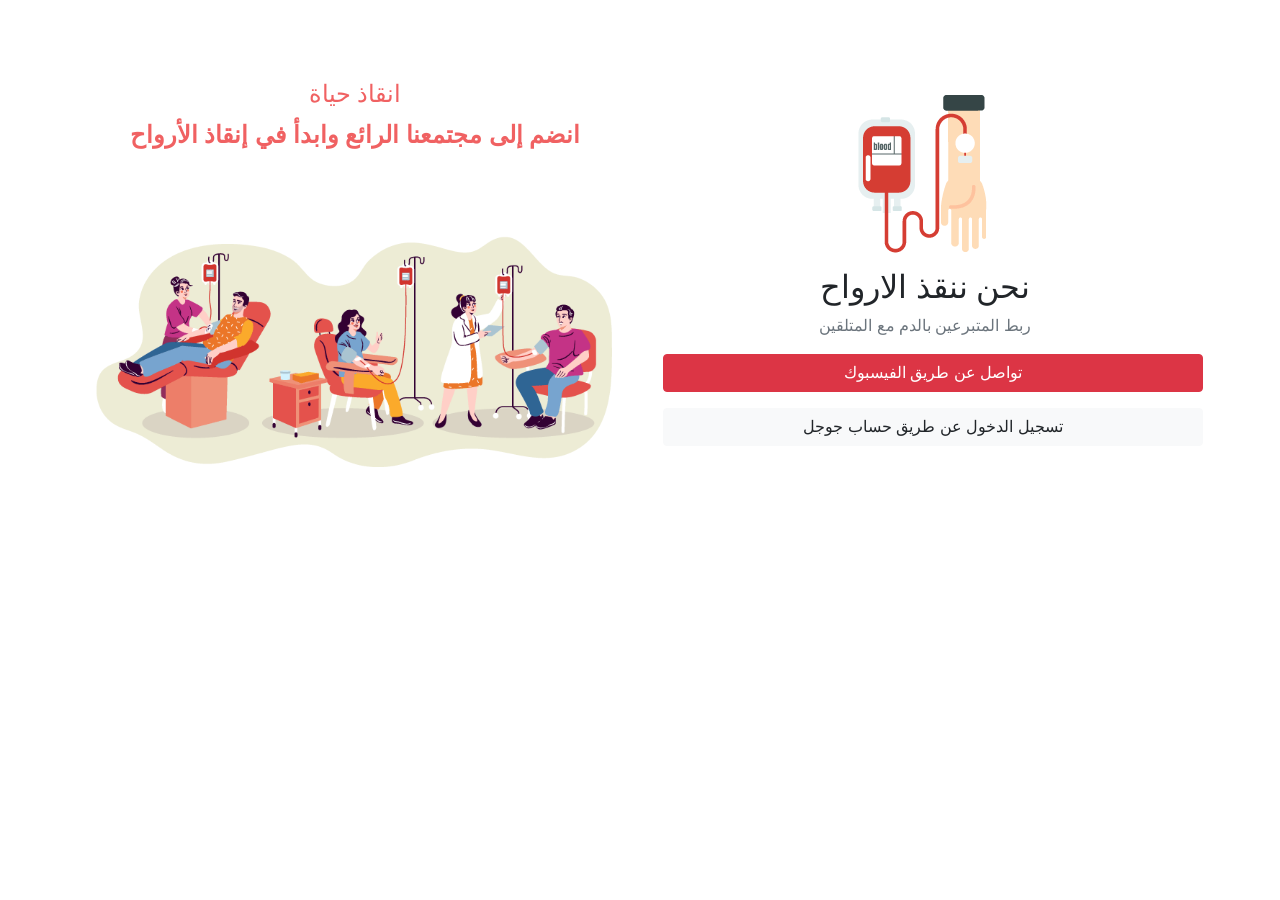
<file: regestration.html>
<!DOCTYPE html>
<html lang="en">
    <head>
        <title></title>
        <meta charset="UTF-8">
        <meta name="viewport" content="width=device-width, initial-scale=1">
        <link rel="stylesheet" href="css/bootstrap.css">
        <link href="css/regestration.css" rel="stylesheet">
    </head>
    <body>
    

    <section class="reg-header ">
        <div class="container ">
            <div class="row  ">
                 
        <div class="col-md-6  ">
         
          <div class="reg-title">
         
          <h4 class="mb-2">انقاذ حياة</h4>
  <p >انضم إلى مجتمعنا الرائع وابدأ في إنقاذ الأرواح </p>
 <img src="img/reg-img.png" alt=""class="w-100">
 
  </div>
    
    </div>
        <div class="reg-content  col-md-6 ">
            <img src="img/img4.png" alt="">

               <h2 class="m-2">نحن ننقذ الارواح </h2>
       
               <p class="m-2 text-muted">ربط المتبرعين بالدم مع المتلقين</p>
            

<a href="#"class="btn btn-danger w-100 m-2" data-toggle="modal" data-target="#staticBackdrop">تواصل عن طريق الفيسبوك </a>
<a href="#" class="btn btn-light w-100 m-2" data-toggle="modal" data-target="#staticBackdrop">تسجيل الدخول عن طريق حساب جوجل</a>


    </div>
      
    </div>
 
    </div>
 
  </section>
   
<!--modal for continue regestration-->



  
  <!-- Modal -->
  <div class="modal fade" id="staticBackdrop" data-backdrop="static" data-keyboard="false" tabindex="-1" role="dialog" aria-labelledby="staticBackdropLabel" aria-hidden="true">
    <div class="modal-dialog">
      <div class="modal-content ">
        <div class="modal-header ">
            <img src="img/creative-illustration-default-avatar-profile-placeholder-isolated-background-art-design-grey-photo-blank-template-mockup-144849704 - Copy.jpg" class="w-25 rounded-circle mx-auto " alt="">
          <h5 class="modal-title mt-5" id="staticBackdropLabel">Nour eldin</h5>
          <button type="button" class="close" data-dismiss="modal" aria-label="Close">
            <span aria-hidden="true">&times;</span>
          </button>
        </div>
        <div class="modal-body">
        

            <form>
           
                <div class="form-group">
                  <label for="inputAddress">العنوان</label>
                  <input type="text" class="form-control text-right" id="inputAddress" placeholder=" شارع قنال السويس" required>
                </div>
               
                <div class="form-row">
                 
                  <div class="form-group col-md-4">
                    <label for="inputState">المدينة</label>
                    <select id="inputState" class="form-control">
                      <option selected>القاهرة</option>
                      <option>الاسكندريه</option>
                    </select>
                  </div>
                  <div class="form-group col-md-4">
                    <label for="inputState">المنطقه</label>
                    <select id="inputState" class="form-control">
                      <option selected>الدقي</option>
                      <option>الهرم</option>
                    </select>
                  </div>
                  <div class="form-group col-md-4">
                    <label for="inputState">اختار فصيلة الدم</label>
                    <select id="inputState" class="form-control">
                      <option selected>A+</option>
                      <option>A-</option>
                      <option>A-</option>
                      <option>B+</option>
                      <option>B-</option>
                      <option>AB+</option>
                      <option>AB-</option>
                      <option>O+</option>
                      <option>O-</option>
                      <option>OH</option>
                      <option>لا اعرف</option>
                      
                    </select>
                  </div>
                 
                </div>

        </div>
        <div class="modal-footer m-auto">
            <button type="button" class="btn btn-secondary px-4 " data-dismiss="modal">خروج</button>
          <button type="submit" class="btn btn-danger px-4">تسجيل</button>
        </form>
        
 
        </div>
      </div>
    </div>
  </div>







<script src="js/jquery-3.5.1.js"></script>
<script src="js/popper.min.js"></script>
<script src="js/bootstrap.min.js"></script>
<script src="js/index.js"></script>
    </body>
    </html>
</file>
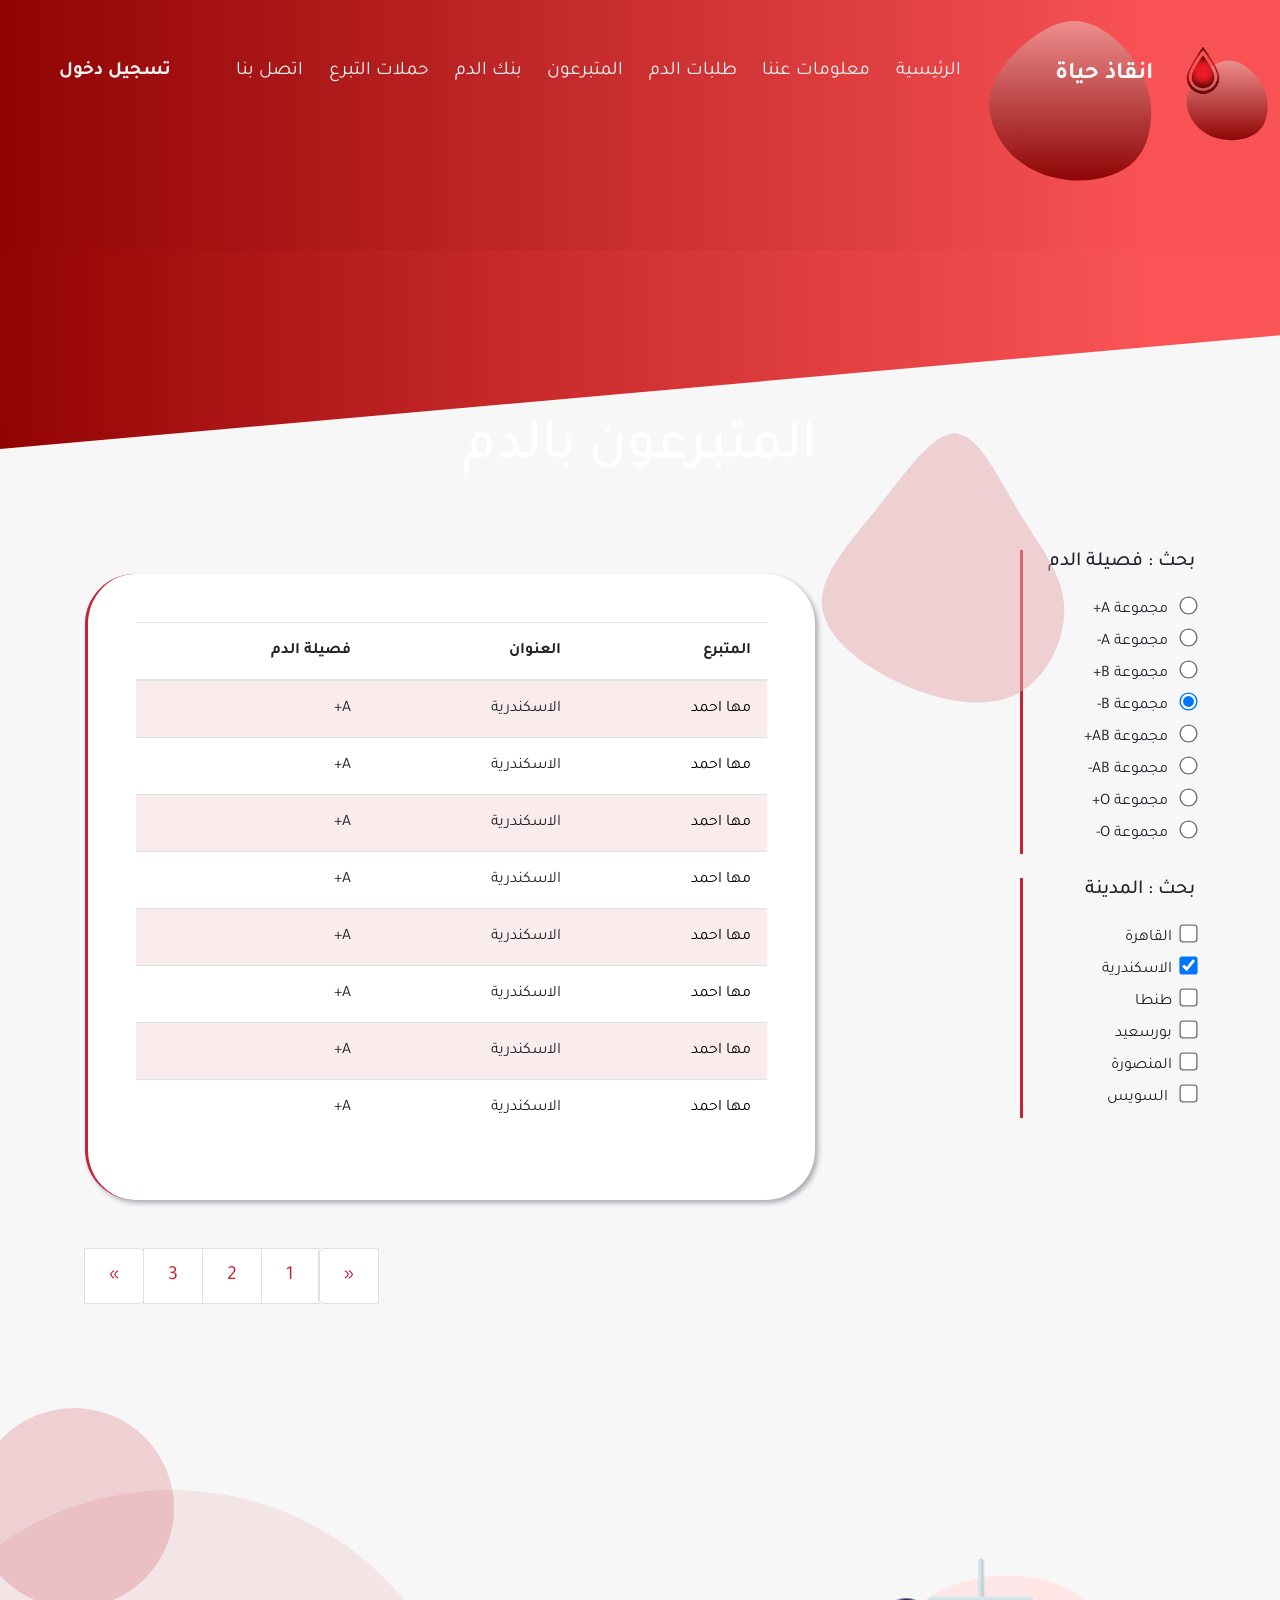
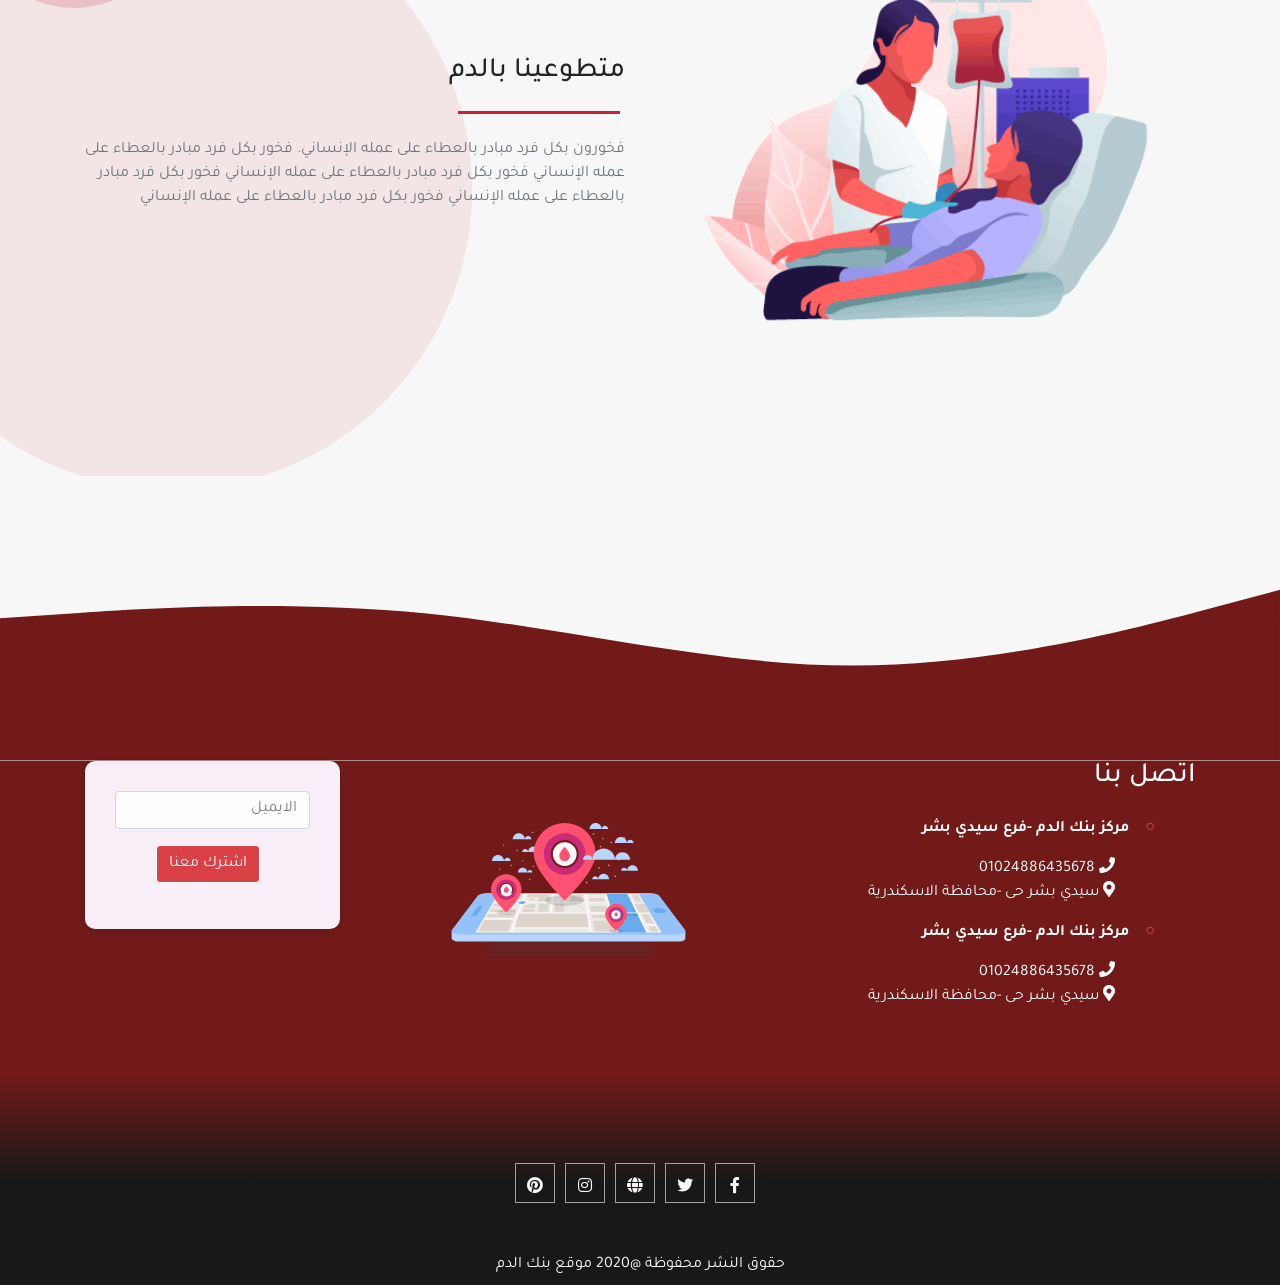
<file: volunteers.html>
<!DOCTYPE html>
<html lang="en">
<head>
    
    <title>Blood Donors</title>
    <link rel="stylesheet" href="css/bootstrap.min.css">
    <link rel="stylesheet" href="css/all.min.css">
    <link rel="stylesheet" href="css/index.css">
    <link rel="stylesheet" href="css/profile.css">
    <link rel="stylesheet" href="css/volunteer.css">
    
</head>
<body>
    
<!--start nav-->
<nav class="navbar navbar-expand-lg navbar-light bg-transperant justify-content-between d-flex position-absolute">
    <a class="navbar-brand " href="#"> <img src="img/logo.png" style="width: 100px;" alt="">انقاذ حياة</a>
    <button class="navbar-toggler " type="button" data-toggle="collapse" data-target="#navbarSupportedContent" aria-controls="navbarSupportedContent" aria-expanded="false" aria-label="Toggle navigation">
      <span class="navbar-toggler-icon"></span>
    </button>
    <div class="collapse navbar-collapse " id="navbarSupportedContent">
    
        <ul class="navbar-nav mr-auto  ">
  
          <li class="nav-item ">
            <a class="nav-link" href="index.html">الرئيسية <span class="sr-only">(current)</span></a>
          </li>
          <li class="nav-item ">
            <a class="nav-link" href="#about">معلومات عننا <span class="sr-only">(current)</span></a>
          </li>
          <li class="nav-item ">
            <a class="nav-link" href="bloodRequests.html">طلبات الدم<span class="sr-only">(current)</span></a>
          </li>
          <li class="nav-item ">
            <a class="nav-link " href="#"> المتبرعون <span class="sr-only">(current)</span></a>
          </li>
          <li class="nav-item ">
            <a class="nav-link" href="#blood-bank">بنك الدم <span class="sr-only">(current)</span></a>
          </li>
          <li class="nav-item ">
            <a class="nav-link" href="#camps">حملات التبرع <span class="sr-only">(current)</span></a>
          </li>
          <li class="nav-item ">
            <a class="nav-link " href="#footer">اتصل بنا <span class="sr-only">(current)</span></a>
          </li>
       
      </ul>
    
    </div>
    
    <div class="collapse navbar-collapse mr-auto " id="navbarSupportedContent">
      <ul class="navbar-nav  ">
  
        <li class="nav-item ">
            <a class="nav-link reg  " href="#blood-bank" data-toggle="modal" data-target="#exampleModal">تسجيل دخول <span class="sr-only">(current)</span></a>
          </li>
          </ul>
      </div>
  </nav>
  
  
<section id="header">
    <h2 class="text-white">المتبرعون بالدم</h2>
    <svg id="rotate" width="100" height="100" viewBox="0 0 200 200" xmlns="http://www.w3.org/2000/svg">
    <defs>
        <linearGradient id="grad2" x1="0%" y1="0%" x2="100%" y2="0%">
        <stop offset="0%" style="stop-color:#8f0505;stop-opacity:1" />
        <stop offset="100%" style="stop-color:#ee8e8e;stop-opacity:1" />
        </linearGradient>
    </defs>
    <path fill="url(#grad2)"
        d="M53.2,-54.5C68.3,-38,79.7,-19,79.1,-0.6C78.5,17.8,66,35.6,50.8,49.2C35.6,62.7,17.8,71.9,-2.5,74.5C-22.9,77,-45.7,72.8,-60.2,59.3C-74.7,45.7,-80.9,22.9,-80.4,0.5C-79.9,-21.9,-72.7,-43.7,-58.2,-60.3C-43.7,-76.8,-21.9,-88,-1.4,-86.6C19,-85.1,38,-71.1,53.2,-54.5Z"
        transform="translate(100 100)" />
    </svg>
    <svg id="rotate" width="200" height="200" viewBox="0 0 200 200" xmlns="http://www.w3.org/2000/svg">
    <defs>
        <linearGradient id="grad2" x1="0%" y1="0%" x2="100%" y2="0%">
        <stop offset="0%" style="stop-color:#8f0505;stop-opacity:1" />
        <stop offset="100%" style="stop-color:#f3dada;stop-opacity:.2" />
        </linearGradient>
    </defs>
    <path fill="url(#grad2)"
        d="M53.2,-54.5C68.3,-38,79.7,-19,79.1,-0.6C78.5,17.8,66,35.6,50.8,49.2C35.6,62.7,17.8,71.9,-2.5,74.5C-22.9,77,-45.7,72.8,-60.2,59.3C-74.7,45.7,-80.9,22.9,-80.4,0.5C-79.9,-21.9,-72.7,-43.7,-58.2,-60.3C-43.7,-76.8,-21.9,-88,-1.4,-86.6C19,-85.1,38,-71.1,53.2,-54.5Z"
        transform="translate(100 100)" />
    </svg>

    <svg id="rotate" class="move" width="100" height="200" viewBox="0 0 200 200" xmlns="http://www.w3.org/2000/svg">
    <defs>
        <linearGradient id="grad2" x1="0%" y1="0%" x2="100%" y2="0%">
        <stop offset="0%" style="stop-color:#8f0505;stop-opacity:1" />
        <stop offset="100%" style="stop-color:#f3dada;stop-opacity:.2" />
        </linearGradient>
    </defs>
    <path fill="url(#grad2)"
        d="M53.2,-54.5C68.3,-38,79.7,-19,79.1,-0.6C78.5,17.8,66,35.6,50.8,49.2C35.6,62.7,17.8,71.9,-2.5,74.5C-22.9,77,-45.7,72.8,-60.2,59.3C-74.7,45.7,-80.9,22.9,-80.4,0.5C-79.9,-21.9,-72.7,-43.7,-58.2,-60.3C-43.7,-76.8,-21.9,-88,-1.4,-86.6C19,-85.1,38,-71.1,53.2,-54.5Z"
        transform="translate(100 100)" />
    </svg>
</section>
<svg xmlns="http://www.w3.org/2000/svg" viewBox="0 0 1440 320">
    <defs>
    <linearGradient id="grad1" x1="0%" y1="0%" x2="100%" y2="0%">
        <stop offset="0%" style="stop-color:#920303;stop-opacity:1" />
        <stop offset="90%" style="stop-color:#fa272afa;stop-opacity:.8" />
    </linearGradient>
    </defs>

    <path fill="url(#grad1)" fill-opacity="1" d="M0,224L1440,96L1440,0L0,0Z"></path>

</svg>
    <!-- volunteers section -->
    <section id="volunteers" class="position-relative">
        <div class="bloodImg">
            <svg viewBox="0 0 200 200" xmlns="http://www.w3.org/2000/svg" >
                <path fill="rgba(229, 170, 176, 0.5)" d="M31.1,-29.1C41.8,-11.3,53.1,1.7,54.2,18.6C55.3,35.5,46.2,56.3,30.2,64.8C14.2,73.3,-8.7,69.5,-29.9,60.1C-51,50.6,-70.4,35.6,-71.9,19.3C-73.3,2.9,-56.8,-14.6,-41.8,-33.3C-26.9,-52,-13.4,-71.9,-1.6,-70.6C10.2,-69.3,20.3,-46.8,31.1,-29.1Z" transform="translate(100 100)" />
              </svg>
        </div>
        <div class="container">
            <div class="row">
                <div class="col-lg-4">
                    <div class="row">
                        <div class="col-lg-12 col-sm-6">
                            <div class="item position-relative mb-4">
                                <h5 class="mb-4">بحث : فصيلة الدم</h5>
                                <div class="radio">
                                    <label><input type="radio" name="bloodType" class="radioInput"> مجموعة A+ </label>
                                </div>
                                <div class="radio">
                                    <label><input type="radio" name="bloodType"  class="radioInput" > مجموعة A- </label>
                                </div>
                                <div class="radio">
                                    <label><input type="radio" name="bloodType"  class="radioInput" > مجموعة B+ </label>
                                </div>
                                <div class="radio">
                                    <label><input type="radio" name="bloodType"  class="radioInput" checked> مجموعة B- </label>
                                </div>
                                <div class="radio">
                                    <label><input type="radio" name="bloodType"  class="radioInput" > مجموعة AB+ </label>
                                </div>
                                <div class="radio">
                                    <label><input type="radio" name="bloodType"  class="radioInput" > مجموعة AB- </label>
                                </div>
                                <div class="radio">
                                    <label><input type="radio" name="bloodType" class="radioInput"> مجموعة O+ </label>
                                </div>
                                <div class="radio">
                                    <label><input type="radio" name="bloodType"  class="radioInput" > مجموعة O- </label>
                                </div>
        
                            </div>
                        </div>
                        <div class="col-lg-12 col-sm-6">
                            <div class="item position-relative  mb-4">
                                <h5 class="mb-4">بحث : المدينة</h5>
                                <div class="checkbox">
                                    <label><input type="checkbox" name="city" class="radioInput">القاهرة </label>
                                </div>
                                <div class="checkbox">
                                    <label><input type="checkbox" name="city" class="radioInput" checked>الاسكندرية </label>
                                </div>
                                <div class="checkbox">
                                    <label><input type="checkbox" name="city" class="radioInput">طنطا </label>
                                </div>
                                <div class="checkbox">
                                    <label><input type="checkbox" name="city" class="radioInput">بورسعيد </label>
                                </div>
                                <div class="checkbox">
                                    <label><input type="checkbox" name="city" class="radioInput">المنصورة </label>
                                </div>
                                <div class="checkbox">
                                    <label><input type="checkbox" name="city" class="radioInput"> السويس </label>
                                </div>
        
                            </div>
                        </div>
                    </div>
                    
                    
                </div>
                <div class="col-lg-8 my-4">
                    <div class="volunteer-details p-5">
                        <table class="table volunteers-table table-hover">
                            <thead>
                            <tr>
                                <th scope="col">المتبرع</th>
                                <th scope="col">العنوان</th>
                                <th scope="col">فصيلة الدم</th>
                            </tr>
                            </thead>
                            <tbody>
                                
                            <tr>
                                <td><a href="profile.html">مها احمد </a></td>
                                <td>الاسكندرية</td>
                                <td>A+</td>
                            </tr>
                            <tr>
                                <td><a href="profile.html">مها احمد </a></td>
                                <td>الاسكندرية</td>
                                <td>A+</td>
                            </tr>
                            <tr>
                                <td><a href="profile.html">مها احمد </a></td>
                                <td>الاسكندرية</td>
                                <td>A+</td>
                            </tr>
                            <tr>
                                <td><a href="profile.html">مها احمد </a></td>
                                <td>الاسكندرية</td>
                                <td>A+</td>
                            </tr>
                            <tr>
                                <td><a href="profile.html">مها احمد </a></td>
                                <td>الاسكندرية</td>
                                <td>A+</td>
                            </tr>
                            <tr>
                                <td><a href="profile.html">مها احمد </a></td>
                                <td>الاسكندرية</td>
                                <td>A+</td>
                            </tr>
                            <tr>
                                <td><a href="profile.html">مها احمد </a></td>
                                <td>الاسكندرية</td>
                                <td>A+</td>
                            </tr>
                            <tr>
                                <td><a href="profile.html">مها احمد </a></td>
                                <td>الاسكندرية</td>
                                <td>A+</td>
                            </tr>
                            </tbody>
                        </table>
                    </div>
                    <div class="mt-5">
                        <nav aria-label="Page navigation">
                            <ul class="pagination pagination-lg justify-content-end">
                              <li class="page-item">
                                <a class="page-link" href="#" aria-label="Previous">
                                  <span aria-hidden="true">&laquo;</span>
                                </a>
                              </li>
                              <li class="page-item"><a class="page-link" href="#">1</a></li>
                              <li class="page-item"><a class="page-link" href="#">2</a></li>
                              <li class="page-item"><a class="page-link" href="#">3</a></li>
                              <li class="page-item">
                                <a class="page-link" href="#" aria-label="Next">
                                  <span aria-hidden="true">&raquo;</span>
                                </a>
                              </li>
                            </ul>
                          </nav>
                    </div>
                </div>
            </div>
        </div>
    </section>
    <!-- /volunteers section -->
    <!-- volunteer article section -->
    <section class="volunteer-article position-relative">
        <div class="circle" id="circleOne"></div>
        <div class="circle" id="circleTwo"></div>
        <div class="container">
            <div class="row">
                <div class="col-md-6">
                    <div class="article">
                        <img src="img/img2.png" class="w-100" alt="">
                    </div>
                </div>
                <div class="col-md-6">
                    <div class="article">
                        <h3 class="py-4 position-relative"> متطوعينا بالدم</h3>
                        <p class="my-4 text-muted"> فخورون بكل فرد مبادر بالعطاء على عمله الإنساني.
                            فخور بكل فرد مبادر بالعطاء على عمله الإنساني
                            فخور بكل فرد مبادر بالعطاء على عمله الإنساني
                            فخور بكل فرد مبادر بالعطاء على عمله الإنساني
                            فخور بكل فرد مبادر بالعطاء على عمله الإنساني
                        </p>
                    </div>
                </div>
            </div>
        </div>
    </section>
     <!-- /volunteer article section -->
    <!--footer-->
  <svg xmlns="http://www.w3.org/2000/svg" viewBox="0 0 1440 320">
    
    <path fill="#640303" fill-opacity="0.9"
      d="M0,160L80,154.7C160,149,320,139,480,154.7C640,171,800,213,960,213.3C1120,213,1280,171,1360,149.3L1440,128L1440,320L1360,320C1280,320,1120,320,960,320C800,320,640,320,480,320C320,320,160,320,80,320L0,320Z">
    </path>
  </svg>
  <section id="footer">
    <div class="container">
      <div class="row  ">

        <div class="col-md-9">
          <div class="row">
            <div class="col-md-7">
          <div class="call-info">
            <h3>اتصل بنا</h3>
            <ul>
              <li class="addres">مركز بنك الدم -فرع سيدي بشر
                <ul class="my-3">
                  <li><i class="fas fa-phone"></i> 01024886435678</li>
                  <li> <i class="fas fa-map-marker-alt"></i> سيدي بشر حى -محافظة الاسكندرية</li>
                </ul>
              </li>
              <li class="addres">مركز بنك الدم -فرع سيدي بشر
                <ul class="my-3">
                  <li><i class="fas fa-phone"></i> 01024886435678</li>
                  <li> <i class="fas fa-map-marker-alt"></i> سيدي بشر حى -محافظة الاسكندرية</li>
                </ul>
              </li>

            </ul>
          </div>
        </div>
        
        <div class="col-md-4">
        <div class="location-img d-flex justify-content-center">
          <img src="img/localisation.svg" >
        </div>
        </div>
      </div>
        </div>

        <div class="col-md-3">

          <div class="footer-left ">
            <div class="subscribe-box ">
              <form>

                <input type="email" class="form-control" id="inputEmail3" placeholder="الايميل">

                <button type="button" class="btn btn-outline-secondary my-3 ">اشترك معنا</button>
              </form>
            </div>

          </div>
        </div>

      </div>
    </div>
    <div class="footer-down py-2">
       <div class="social-list d-flex justify-content-center">
            <a href="#" class=""><i class="fab fa-facebook-f"></i></a>
            <a href="#" class=""><i class="fab fa-twitter"></i></a>
            <a href="#" class=""><i class="fas fa-globe"></i></a>
            <a href="#" class=""><i class="fab fa-instagram"></i></a>
            <a href="#" class=""><i class="fab fa-pinterest fa-fw"></i></a>
          </div>
      <p>حقوق النشر محفوظة @2020 موقع بنك الدم</p>
    </div>
  </section>
  <!--end footer-->

    <script src="js/jquery-3.5.1.js"></script>
    <script src="js/popper.min.js"></script>
    <script src="js/bootstrap.min.js"></script>
</body>
</html>
</file>
<file: css/index.css>
@import url('https://fonts.googleapis.com/css2?family=Tajawal:wght@500&display=swap');

/* @import url('https://fonts.googleapis.com/css2?family=Markazi+Text:wght@500&display=swap'); */



body
{
  font-family: 'Tajawal', sans-serif;
  overflow-x: hidden;
  /* font-family: 'Markazi Text', serif; */
}

  .main-bgcolor{
    background-color:rgb(240, 97, 98);
   
   }

/* navbar */
.navbar{

  position: fixed;
 padding-top:1.5rem !important;
 
 top:0;
 left:0;
 right: 0;
 z-index: 9999;
 
 
 }
 
 
 
 
 .nav-item a{
 
     padding: .4rem;
     margin: .3rem;
     color:red!important;
 
 }
 
 
 .reg{
     color:black !important;
     font-size: 1.2rem;
     font-weight: bold;
      
     
 
 }
 .navbar-brand{
     color:rgb(51, 48, 48) !important;
    
     font-weight: bold !important;}
     .navbar-brand img{
       
     }
     .navbar-brand img{
      animation: logoAnimate 1.5s infinite;
    }
 
 /* end navbar*/
 
/* start home section */
#home{
  height: 100vh;
  overflow: hidden;
}
.home-header{
  position: relative;
  height: 100%;
  width: 100%;
  overflow: hidden; 

}
.div-img{
  width: 100%;
  height: 100%;
  overflow: auto;
}
.img-header{
  width: 100%;
  position: absolute;
  bottom:-9%;
  left:-12%;
z-index: 10;

}
.header-title{
  width: 100%;
position: absolute;
top:50%;
left:50%;
transform: translate(-50%,-50%);
z-index: 20;
color:rgb(240, 97, 98) !important;
font-size: 1.5rem;

text-align: center;


}
.header-title h4{
  color:grey
}
.header-content{
position: relative;
width: 100%;
height: 100vh;

}

.header-title a{
  color:grey;
  font-size: 1.3rem;
  padding:.5rem 1rem;
  width: 40%;

}
.header-title a:hover{
  color:white;
}



.wave-left1{
  position: absolute;
  top:0;
  left:0;
  width: 100%;
  z-index: 0;
}
.wave-left2{
  position: absolute;
  top:0;
  left:0px;
  width: 100%;
  z-index: -1;
}


.circle1-header{
  width: 500px;
  height: 500px;
  border-radius: 50%;
  position: absolute;
  left:-250px;
  top:-250px;
  background-color:grey;
  z-index: 9999;
  display: none;
}
.circle2-header{
  width: 300px;
  height: 300px;
  border-radius: 50%;
  position: absolute;
  right: -150px;
  top:-150px;
  background-color:rgb(240, 97, 98);
  

}



@keyframes logoAnimate{
  from{
transform: scale(.8);
  }
  to{
  transform: scale(1);
  }
}

/* media query */

@media (max-width: 767px) {

.wave-left1,.wave-left2,.img-header{
  display: none;
}

.home-header{
 
  background-image: url(../img/img2.png);
  background-position: top center;
  background-repeat: no-repeat;
}
.header-title {
  position: absolute;
  top:75%;
  
}
.header-title p{
  display: none;
}
.header-title h4{
  font-size: 20px;
  font-weight: bold;
  padding-bottom: 10px;
}
.header-title h1{
  font-size: 2.5rem;
  font-weight: bold;

}
}

   
/*about section*/
#about
{
    margin-top: 100px;
    margin-bottom: 100px;
    
}

.layer
{
  
    position: relative;
right: 50px;
    border-radius: 13%;
    width: 100%;
    height: 400px;
    transform: rotate(5deg);
    background: linear-gradient(90deg, #c01616c0 11%, rgba(217,165,166,0.9808298319327731) 35%,  #c01616c0 56%);
    
}

.cont img
{
    position: absolute;
    top: 0px;
    right: 60px;
    border-radius: 13%;
    transform: rotate(-7deg);
}

.about-layer h1
{
    color: rgb(39, 13, 104);

}
.line
{
    width: 80px;
    height: 2px;
    background: #EA4335;
    background: linear-gradient(90deg, #c01616c0 49%, rgba(233, 199, 199, 0.981) 71%);
}
.about-layer p
{
    font-size: 20px;
    color: rgb(123, 124, 124);

}

.about-layer ul
{
    list-style: none;
}
.about-layer ul li::before
{
    content: "\25CB";  /* Add content: \2022 is the CSS Code/unicode for a bullet */
    color: #EA4335; /* Change the color */
    font-weight: bold; /* If you want it to be bold */
    display: inline-block; /* Needed to add space between the bullet and the text */
    width: 2em; /* Also needed for space (tweak if needed) */
    margin-left: 1em; /* Also needed for space (tweak if needed) */
}

.about-layer ul li
{
    padding-top: 4px;
    color: rgb(123, 124, 124);
    font-size: 18px
  
}
@media only screen and (min-width: 320px) and (max-width:770px) {
  .layer
{
    right: 0px;
    height: 400px;
    top:50px;
   
}

.cont img
{
    
    top: 0px;
    right: 0px;
    top:50px
}
    

  }
@media only screen and (min-width: 770px) and (max-width:988px) {
  .layer
  {
    height:250px ;
  }


.cont img
{
 top:100px
}
.cont
{
  padding-top: 100px;
}
.line
{
    
    height: 1px;

}
.about-layer p
{
    font-size: 17px;
    font-weight: bold;

}


.about-layer ul li
{
    padding-top: 5px;
  
    font-size: 14px
}
}
@media only screen and (min-width: 990px) and (max-width: 1190px) {
.layer
{
 
  height:330px ;
}


.line
{

    height: 1px;
    background: #EA4335;
  
}
.about-layer p
{
    font-size: 17px;
    font-weight: bold;

}


.about-layer ul li
{
    padding-top: 5px;
  
    font-size: 14px
}

 
}


/*end about*/




/*camps section */
#camps
{
  padding-top:130px;
  padding-bottom: 5rem;
}
.capms-layers1
{
  background-color: rgb(250, 245, 245);
  box-shadow: 12px 12px 15px 0 #c01616c0, 0 0px 1px 0 rgba(0, 0, 0, 2);
 
}
.event-title 
{
  
  color: rgb(39, 13, 104);
}
.event-content
{
  color: #b9b8b8;
   font-size: 16px;
   padding: 10px;
}
.event-info i
{
  margin-top:17px;
  margin-bottom: 10px;
}
.event-info i
{
  color: #c01616c0;
}
.text-1
{
  color: #0a0a0a;
  font-size: 15px;

}
/*end camps section */


/* start counter section */
#counter
{
   
 /* background-image: url(../img/dots.webp); */
    background-position: center center;
    background-size: cover;
    position: relative;
    padding-top: 5rem;
    padding-bottom: 200px;
    
}

.counter-box
{
   
   width:50%;
    font-size: 2rem;
    border-radius: 50%;
    margin: 0 auto;
    text-align: center;
   /* box-shadow: 0 0 0 10px  #be68609f;*/
}
/*.counter-box:hover
{
  background-color:#EA4335;
  color: #fff;
  box-shadow: 0 0 0 10px  #646363;
}*/
.icon p
{
  font-weight: 800px;
  font-family: 'Times New Roman', Times, serif;
  color: #8c8e91d7;
  padding-top: 2rem;
}
.icon i
{
 color:#c01616c0;
 font-size: 80px;

}
.space-counter
{
    margin-top: 9rem;
    font-size: 20px;
}
/* end counter section */


/* donor section */
body{
  direction: rtl;
  text-align: right;
}

#donors{
  padding: 5rem 0;
  margin-bottom: 200px;
  /* background-color: #F7F7F7; */
  position: relative;
  overflow: hidden;
}
#donors .item{
  border-radius: 50px;
  padding: 1rem;
  box-shadow: 3px 3px 5px #a9aeb2;
  background-color: #fff;
  cursor: pointer;
  display: none;
}

#donors .item img{
  width: 100px;
  height: 100px;
  border-radius: 50%;
  border: #F79E99 3px solid;
}

#donors .item .icons{
  padding: 1rem;
  border-top: solid 1px #a9aeb2;
}
#donors .icons i{
  padding: 0.5rem 0;
  border-radius: 50%;
  width: 30px;
  height: 30px;
  /* text-align: center;
  margin: auto; */
}
#donors .icons .myfbook{
  color: #3C5A98;
  border:solid 1px #3C5A98;
}
#donors .icons .mytwitter{
  color: #1DA1F2;
  border:solid 1px #1DA1F2;
}
#donors .icons .mygoogle{
  color: #EA4335;
  border:solid 1px #EA4335;
}
#donors .detail{
  display: none;
}
#donors .detail h3::after{
  content: "";
  content: '';
  position: absolute;
  width: 30%;
  height: 3px;
  background-color: #EA4335;
  bottom: 0;
  right: 1%;
  animation: movaLine 1s infinite alternate-reverse;
}
@keyframes movaLine{
  0%{
      width: 0%;
  }
  100%{
      width: 30%;
  }
}
#donors .circle{
  position: absolute;
  border-radius: 50%;
  background-color:rgba(205,207,209,0.5);
  display: none;
}
#donors #circleOne{
  width: 250px;
  height: 250px;
  left :-10px;
  top : -20%;
}

#donors #circleTwo{
  width: 500px;
  height: 500px;
  right :-50px;
  top : 20%;
}
#donors #circleThree{
  width: 600px;
  height: 600px;
  left : -5%;
  bottom : -25%;
}
/* end donor section */









/* Testimonial Starting by Rana */

#testimonial-area .section-heading h2 {
  font-size: 46px;
  line-height: 58px;
}

#testimonial-area .section-heading h5
{
  color: #ce4b4b;
}

#testimonial-area
{
    margin-top:100px;
    position: relative;
}

.testiCircle
{
  width:400px ; 
  height: 400px;
  position: absolute;
  background-color: #faa9a956;
  border-radius: 50%;
  bottom: 0;
  right:-150px
}

.testiSign
{
  font-size: 180px;
  position: absolute;
  right: 55%;
  top:10%;
  color: #f1f0f0;
}

.testi-wrap {
  position: relative;
  height: 725px;
}

.client-single {
  text-align: center;
  position: absolute;
  -webkit-transition: all 1s ease;
  transition: all 1s ease;
}

.client-info,
.client-comment {
  -webkit-transition: all 0.3s ease;
  transition: all 0.3s ease;
}

.client-single.inactive .client-comment,
.client-single.inactive .client-info {
  display: none;
}
.client-single.inactive .client-comment,
.client-single.inactive .client-info {
  opacity: 0;
  visibility: hidden;
}
.client-single.position-1 {
  -webkit-transform: scale(0.65);
  transform: scale(0.65);
}
.client-single.position-2 {
  left: -40px;
  top: 105px;
}
.client-single.position-3 {
  left: -60px;
  top: 240px;
  -webkit-transform: scale(0.4) !important;
  transform: scale(0.4) !important;
}
.client-single.position-4 {
  left: 55px;
  top: 380px;
}
.client-single.position-5 {
  top: 30px;
  right: 55px;
}
.client-single.position-6 {
  top: 225px;
  right: -40px;
}
.client-single.position-7 {
  top: 400px;
  right: 45px;
  -webkit-transform: scale(0.4) !important;
  transform: scale(0.4) !important;
}
.client-single.active {
  top: 10%;
  left: 50%;
  -webkit-transform: translateX(-50%);
  transform: translateX(-50%);
  z-index: 10;
  width: 70%;
}
.client-single.active .client-comment,
.client-single.active .client-info {
  -webkit-transition-delay: 0.6s;
  transition-delay: 0.6s;
}
.client-single:not(.active) {
  -webkit-transform: scale(0.55);
  transform: scale(0.55);
  z-index: 99;
}
.client-single.active .client-img {
  width: 160px;
  height: 160px;
  margin: 0 auto 24px;
  position: relative;
}
.client-single.active .client-img:before {
  border-radius: 100%;
  content: "";
  background-image: -webkit-gradient(linear, left top, left bottom, from(#9d5bfe), to(#3890fe));
  background-image: linear-gradient(180deg, #9d5bfe 0%, #3890fe 100%);
  padding: 5px;
  width: 160px;
  height: 160px;
  top: -4px;
  left: 0px;
  position: absolute;
  z-index: -1;
}
.client-single .client-img img {
  width: 150px;
  border-radius: 50%;
  border: 8px solid #d1e9ff;
  cursor: pointer;
}
.client-single.active .client-img img {
  max-width: 160px;
  margin: 0 auto 24px;
  border: 0;
}

.client-comment {
  padding: 0 30px;
}
.client-comment h3 {
  font-size: 22px;
  line-height: 32px;
  color: #505b6d;
}
.client-comment span i {
  font-size: 60px;
  color: #0084ff;
  margin: 40px 0 24px;
  display: inline-block;
}

.client-info h3 {
  color: #000;
  font-weight: 600;
  margin-bottom: 4px;
}
.client-info p {
  color: #0084ff;
  text-transform: uppercase;
}

.client-info img
{
  width:50px;
  height: 50px;
}

@media only screen and (min-width: 768px) and (max-width: 991px) {
  #testimonial-area .section-heading h2 {
    font-size: 30px;
  }

  .client-comment h3 {
    font-size: 18px;
    line-height: 28px;
  }

  .client-single.active {
    width: 60%;
  }

  .client-single:not(.active) {
    -webkit-transform: scale(0.55);
    transform: scale(0.35);
  }

  .client-single.position-3,
  .client-single.position-7 {
    -webkit-transform: scale(0.3) !important;
    transform: scale(0.3) !important;
  }

  .client-single.active .client-img img {
    max-width: 100px;
  }

  .client-single.active .client-img::before {
    padding: 5px;
    width: 108px;
    height: 108px;
    top: -4px;
    left: 6px;
  }

  .client-single.active .client-img {
    width: 120px;
    height: 100px;
  }

  .testi-wrap {
    height: 580px;
  }

  /* #testimonial-area {
    padding: 100px 0 0;
  } */
}
@media only screen and (min-width: 480px) and (max-width: 767px) {
  #testimonial-area .section-heading h2 {
    font-size: 30px;
  }

  .client-comment h3 {
    font-size: 14px;
    line-height: 26px;
  }

  .client-single.active {
    width: 60%;
  }

  .client-comment span i {
    font-size: 40px;
  }

  .client-single:not(.active) {
    -webkit-transform: scale(0.55);
    transform: scale(0.35);
  }

  .client-single.position-5,
  .client-single.position-7 {
    right: 0;
  }

  .client-single.position-4 {
    left: 0;
  }

  .client-single.position-3,
  .client-single.position-7 {
    -webkit-transform: scale(0.3) !important;
    transform: scale(0.3) !important;
  }

  .client-single.active .client-img img {
    max-width: 80px;
  }

  .client-single.active .client-img::before {
    padding: 5px;
    width: 88px;
    height: 88px;
    top: -4px;
    left: 16px;
  }

  .client-single.active .client-img {
    width: 120px;
    height: 100px;
  }

  .testi-wrap {
    height: 630px;
  }
}
@media only screen and (min-width: 360px) and (max-width: 479px) {
  #testimonial-area .section-heading h2 {
    font-size: 30px;
    line-height: 40px;
  }

  .client-comment h3 {
    font-size: 14px;
    line-height: 26px;
  }

  .client-single.active {
    width: 80%;
  }

  .client-comment span i {
    font-size: 40px;
  }

  .client-single:not(.active) {
    -webkit-transform: scale(0.25);
    transform: scale(0.25);
  }

  .client-single.position-5,
  .client-single.position-7,
  .client-single.position-6 {
    right: -70px;
  }

  .client-single.position-4 {
    left: -60px;
  }

  .client-single.position-3 {
    left: -75px;
  }

  .client-single.position-3,
  .client-single.position-7 {
    -webkit-transform: scale(0.25) !important;
    transform: scale(0.25) !important;
  }

  .client-single.active .client-img img {
    max-width: 80px;
  }

  .client-single.active .client-img::before {
    padding: 5px;
    width: 88px;
    height: 88px;
    top: -4px;
    left: 16px;
  }

  .client-single.active .client-img {
    width: 120px;
    height: 100px;
  }

  .testi-wrap {
    height: 600px;
  }
}
@media only screen and (min-width: 320px) and (max-width: 359px) {
  #testimonial-area .section-heading h2 {
    font-size: 30px;
  }

  .client-comment h3 {
    font-size: 14px;
    line-height: 26px;
  }

  .client-single.active {
    width: 80%;
  }

  .client-comment span i {
    font-size: 40px;
  }

  .client-single:not(.active) {
    -webkit-transform: scale(0.25);
    transform: scale(0.25);
  }

  .client-single.position-5,
  .client-single.position-7,
  .client-single.position-6 {
    right: -70px;
  }

  .client-single.position-4 {
    left: -60px;
  }

  .client-single.position-3 {
    left: -75px;
  }

  .client-single.position-3,
  .client-single.position-7 {
    -webkit-transform: scale(0.25) !important;
    transform: scale(0.25) !important;
  }

  .client-single.active .client-img img {
    max-width: 80px;
  }

  .client-single.active .client-img::before {
    padding: 5px;
    width: 88px;
    height: 88px;
    top: -4px;
    left: 16px;
  }

  .client-single.active .client-img {
    width: 120px;
    height: 100px;
  }

  .testi-wrap {
    height: 550px;
  }
}

/* Testimonial Ending by Rana */


/* greatWork section */
#greatWork{

  padding-top: 200px;
  background-image: url(../img/dots.webp);
  background-position: center center;
  background-size: cover;
}

#greatWork .head h2::after{
  content: '';
  width: 10rem;
  height: 2px;
  background-color: #d43021;
  background: linear-gradient(90deg, #c0161673 49%,#c01616c0 71%);
  position: absolute;
  bottom: -11px;
  left:50%;
  transform: translateX(-50%);
}
.head h2
{
  color: rgb(39, 13, 104);
}

.great-workContent
{
  background-color:rgba(12, 11, 12, 0.719);
  box-shadow: 0 1px 1px 0 #8a3931b9, 0 2px 5px 0 #a0382f;
  padding-top: 4rem;
  padding-bottom: 4rem;
  text-align: center;
}

.text
{
  color: #ffffff !important;
  font-weight: bold;
  font-size:17px;
}


/* end greatWork section */


/*footer*/
#footer
{
    background-color:#273036;
    background-image: linear-gradient(180deg, #640303 60% , #000000 80%);
    opacity: 0.9;
    color: white;
    text-align: right;
   
}
.call-info h3
{
    padding-bottom: 15px;
}
.social-list
{
    margin-top: 50px;
   
  margin-bottom: 50px;
}
#footer  .social-list a{
    

    color:rgb(252, 248, 248);
    
}

#footer .social-list i{
    margin-right: 10px;
    border:1px solid #999;
    width:40px;
    height: 40px;
    line-height: 42px;
    text-align: center;
}
#footer .social-list i:hover{
    color:#fff;
    background-color: #D62E33;
    border:1px solid #D62E33;
}
.call-info ul
{
  list-style: none;
}
.call-info ul .addres
{
  font-weight: bold;
}
.addres ul li
{
  font-weight: 400;
}
.call-info ul .addres::before
{
    content: "\25CB";  /* Add content: \2022 is the CSS Code/unicode for a bullet */
    color: #EA4335; /* Change the color */
    font-weight: bold; /* If you want it to be bold */
    display: inline-block; /* Needed to add space between the bullet and the text */
    width: -1em; /* Also needed for space (tweak if needed) */
    margin-left: 1em; /* Also needed for space (tweak if needed) */
}
.subscribe-box
{
    margin: 0 auto;
    background-color:#f7eef7;
    padding: 30px;
    box-shadow: 0 1px 1px 0 rgba(204, 30, 30, 0.06), 0 2px 5px 0 rgba(0, 0, 0, 0.2);
    border-radius: 10px;
    
}
.location-img img
{
 width: 100%;

}
.btn-outline-secondary
{
    color: white;
    border-color: white;
    background-color: #D62E33;
   margin-right: 50px;
}
.btn-outline-secondary:hover
{ 
    background-color: #9c1217;
    border:1px solid #fcf9f9;
    color: rgb(246, 250, 250);
}

input[type=text] {
    width: 100%;
    padding: 12px 20px;
    margin: 8px 0;
    display: inline-block;
    border: 1px solid #ccc;
    border-radius: 4px;
    box-sizing: border-box;
}
.footer-down
{

  margin-bottom: 0px;
  margin-top: 5rem;
}
.footer-down p
{
  margin-top: 0px;
  margin-bottom: 0px;
  
  text-align: center;
}
/*endfooter*/
</file>
<file: css/admin.css>
body{
    text-align: right;
    direction: rtl;
    background-color: #f7f7f7;
    overflow-x: hidden;
    padding: 100px 0;
   

  }

  .my-container
  {
      border-radius: 20px;
      background-color: #f7f7f7;
      z-index: 9999;
     position: relative;
      width: 80%;
      margin: 0 auto;


  }
  .AdminCircle
  {
    position: absolute;
    border-radius: 50%;
    background-color:rgba(240, 58, 73, 0.575);
    z-index: 10;

  }

  .whiteCircle
  {
    position: absolute;
    border-radius: 50%;
    background-color:#FFF;
    z-index: 10;
    width: 300px;
    height: 300px;
    top: 20px;
  }

  #AdmincircleOne
  {
    width: 600px;
    height: 600px;
    right: -200px;
    top : -150px;
  }

  #AdmincircleTwo
  {
    width: 500px;
    height: 500px;
    left: -200px;
    bottom: -430px; 
 } */

  .navbar{
    top:0;
    left:0;
    right: 0;
    z-index: 9999;

    }


    .navbar-brand{
      padding: .4rem 0 !important;
      margin: 0  0 0 .3rem   !important;
      font-weight: bold !important;
    }


    .navbar .img-profile
    {
        width:40px;
        height: 40px;
        margin-right: 5px;
    }

    .navbar i
    {
        color: #DDD;
        font-size: 20px;
    }

    /* sidebar starting */


    .sidebar {
        position: relative;
        padding: 60px;
        margin-right: 60px;
        overflow-x: hidden;
      /* background-color: #555555; */


        color: #555555;

    }

    .sidebar .list-group
    {
        border-radius: 20px !important;
        height: calc(100vh - 110px);
        background-color: #FFF;
        padding: 20px 10px;
    }

    .list-img
    {
        width:30px;
        height:30px
    }

    .list-group-item
    {
        border: none;
    }


    .list-group-item.active
    {
        background-color: #f7f7f7;
        border-color: #f7f7f7;
        color: black;
        border-radius: 15px;

    }

    .btnDonarAdd
    {
        color: #fff;
        
    }

    .btnDonarAdd:hover
    {
        text-decoration: none;
        color: #FFF;
    }

    table
    {
        border-collapse: separate;
        border-spacing:  0 10px;
    }

    

    .donarRow td
    {
       
    }
    /* stidebar ending */
</file>
<file: css/profile.css>
*{
   
    direction: rtl;
}

/* navbar */
.navbar{
   
    position: fixed;
    top:0;
    left:0;
    right: 0;
    z-index: 9999;
    color:rgb(210, 60, 70) !important;
   
    }
    .mynav{
    
      display: flex;
      justify-content:space-between ;
     
    }
    
    .nav-item a{
    font-size: 1.2rem;
        padding: .4rem;
        margin: .3rem;
        color:rgb(245, 245, 245) !important
    
    }
    
    
    .reg{
       
        font-weight: bold;
         font-size: 1.5rem;
 
    
    }
    .navbar-brand{
     padding: .4rem;
     margin: .3rem;
     font-size: 1.5rem;
        color:rgb(248, 248, 248) !important;
       
        font-weight: bold !important;
    }
    
    /* end navbar*/

body
{
    background-color: rgb(224, 231, 229);
}



#header
{
    height: 250px;
    background: linear-gradient(90deg, rgba(145, 3, 3, 1) 0%, hsla(359, 95%, 57%, 0.8)  90%);
}


#rotate
{
    transform: rotate(270deg);
}
.move
{
    position: relative;
    top:40px;
   left:900px
}
.box-shadow
{
    background-color:rgb(253, 253, 250);
    box-shadow: 0 1px 1px 0 rgba(0, 0, 0, 0.06), 0 2px 5px 0 rgba(0, 0, 0, 0.2);
    padding-top: 4rem;
    padding-bottom: 4rem;
    padding-left: 3rem;
    padding-right: 3rem;
    text-align: center;
    position: relative;
    bottom:260px;
}
.counter-box
{  
     background-color:rgb(253, 253, 250);
    box-shadow: 0 1px 1px 0 rgba(0, 0, 0, 0.06), 0 2px 5px 0 rgba(0, 0, 0, 0.2);
    padding-top: 2rem;
    padding-bottom: 2rem;
    padding-left: 2rem;
    padding-right: 2rem;
    border: 2px solid rgba(146, 106, 111, 0.39);
    margin-bottom: 50px;

}
.box
{
    background-color:rgb(253, 253, 250);
    box-shadow: 0 1px 2px 0 rgba(0, 0, 0, 0.06);
    transition: transform .9s;
   
   
}
.box .sp
{
    color: #6f7172;
    font-weight: bold;
   
}
.box:hover
{
 background-color: #f86262;
 transform: scale(1.1);
 color:white;
 padding: 5px;

}


p .blood
{
    color: rgb(136, 135, 134);
    font-weight: bold;
    padding-left: 30px;
    font-size: 20px;
}
.profile-name
{

    font-size: 2rem;
    padding-top: 10px;
}

#model
{
   
    color: rgb(107, 109, 110);
}
#model:hover
{
    color: #f86262;
}
.time
{
    color: rgb(64, 49, 160);
    font-weight: 600;
    padding-bottom: 10px;
}
p .blood-type
{
    background-color: #cc2c2c;
    color: rgb(255, 254, 254);
    padding: 10px;
    font-weight:600;
    border-top-right-radius: 60%;
    border-bottom-right-radius: 50%;
    border-bottom-left-radius:50% ;
 
}
.progress-bar
{
    background-color: #cc2c2c;
}
.text-color
{
    color: rgb(64, 49, 160);
    font-weight: bold;
    font-size: 20px;
}
.tim
{
    color: slategrey;
    font-weight: 600;
    padding-bottom: 10px;
}
.profile-info
{
    position: relative;
    bottom:110px;
   
}
.profile-img img
{
    width: 200px;
    height: 200px;
    border-radius: 50%;
}
.social-list li
{
    list-style:none;
    padding-top: 20px;
    text-align: right;
}
.left{
    float: left;
    color:rgb(154, 156, 158) ;
    padding-left: 10px;
}

.social-list li i
{
    color: rgb(255, 71, 71);
    padding: 10px;
}
.fa-map-marker
{
    transform: rotate(180deg);
}

#accordionExample
{
    margin-top: 100px;
}

.card-header {
    padding: .75rem 1.25rem;
    margin-bottom: 0;
    background-color: rgb(238, 59, 59);
    border-bottom: 1px solid rgba(92, 86, 86, 0.8);
   
}
.btn-link
{
    color:white;
    font-weight: bold;
    font-size: 20px;
}
.btn-link:hover
{
    text-decoration: none;
    color:white;
}
.card-body
{
    color: rgb(167, 163, 167);

}
.share
{
    font-size: 20px;
    color: rgb(255, 251, 255);
    background-color: rgba(116, 113, 113, 0.288);
}


.social-list1 a 
{
 margin: 2rem;
 color: rgb(255, 71, 71);
 background-color: rgb(255, 254, 254);


 font-size: 20px;
}
.social-list1 a i
{
    padding: 1rem;
    border-radius: 50%;
    text-align: center;
    border:1px solid #999;
}
.social-list1 a :hover
{
    color: rgb(255, 255, 255);
    background-color:rgb(255, 71, 71) ;
}

/*footer*/
#footer
{
    background-color:#273036;
    background-image: linear-gradient(180deg, #640303 60% , #000000 80%);
    opacity: 0.9;
    color: white;
    text-align: right;
   
}
.call-info h3
{
    padding-bottom: 15px;
}
.social-list
{
    margin-top: 50px;
   
  margin-bottom: 50px;
}
#footer  .social-list a{
    

    color:rgb(252, 248, 248);
    
}

#footer .social-list i{
    margin-right: 10px;
    border:1px solid #999;
    width:40px;
    height: 40px;
    line-height: 42px;
    text-align: center;
}
#footer .social-list i:hover{
    color:#fff;
    background-color: #D62E33;
    border:1px solid #D62E33;
}
.call-info ul
{
  list-style: none;
}
.call-info ul .addres
{
  font-weight: bold;
}
.addres ul li
{
  font-weight: 400;
}
.call-info ul .addres::before
{
    content: "\25CB";  /* Add content: \2022 is the CSS Code/unicode for a bullet */
    color: #EA4335; /* Change the color */
    font-weight: bold; /* If you want it to be bold */
    display: inline-block; /* Needed to add space between the bullet and the text */
    width: -1em; /* Also needed for space (tweak if needed) */
    margin-left: 1em; /* Also needed for space (tweak if needed) */
}
.subscribe-box
{
    margin: 0 auto;
    background-color:#f7eef7;
    padding: 30px;
    box-shadow: 0 1px 1px 0 rgba(204, 30, 30, 0.06), 0 2px 5px 0 rgba(0, 0, 0, 0.2);
    border-radius: 10px;
    
}
.location-img img
{
 width: 100%;

}
.btn-outline-secondary
{
    color: white;
    border-color: white;
    background-color: #D62E33;
   margin-right: 50px;
}
.btn-outline-secondary:hover
{ 
    background-color: #9c1217;
    border:1px solid #fcf9f9;
    color: rgb(246, 250, 250);
}

input[type=text] {
    width: 100%;
    padding: 12px 20px;
    margin: 8px 0;
    display: inline-block;
    border: 1px solid #ccc;
    border-radius: 4px;
    box-sizing: border-box;
}
.footer-down
{

  margin-bottom: 0px;
  margin-top: 5rem;
}
.footer-down p
{
  margin-top: 0px;
  margin-bottom: 0px;
  
  text-align: center;
}
/*endfooter*/
</file>
<file: css/volunteer.css>
body{
    direction: rtl;
    text-align: right;
    background-color: #F7F7F7;
}

#header h2{
    position: absolute;
    left: 50%;
    top: 50%;
    z-index: 2;
    transform: translate(-50%,-50%);
    font-size: 3.5rem;
    /* color : white */
}
#volunteers,#bloodRequests{
    padding: 1rem 0 4rem;
    
}
.radioInput{
    transform: scale(1.4);
    margin-left: 10px;
    /* background-color : #c82333; */
}
#volunteers .item::before{
    content : "";
    height: 100%;
    width: 3px;
    background-color: #c82333;
    position: absolute;
    left :50%;
}

#volunteers .volunteers-table tbody tr:nth-of-type(odd) {
    background-color: rgba(200, 35, 51, 0.09);
}
#volunteers .volunteer-details{
    box-shadow: 3px 3px 5px #a9aeb2;
    background-color: #fff;
    border-radius: 50px;
    border-left: 3px solid #c82333;
}
#volunteers .volunteers-table th,#volunteers .volunteers-table td{
    padding: 1rem;
}
#volunteers .volunteers-table a{
    /* text-decoration: none; */
    color : #000
}
.volunteer-article{
    padding: 4rem 0;
    position: relative;
    overflow: hidden;
}
.volunteer-article .article h3{
    margin-top: 10rem;
}
.volunteer-article .article h3::after{
    content: "";
    content: '';
    position: absolute;
    width: 30%;
    height: 3px;
    background-color: #c82333;
    bottom: 0;
    right: 1%;
    /* animation: movaLine 1s infinite alternate-reverse; */
}
.volunteer-article #circleOne{
    position: absolute;
    border-radius: 50%;
    background-color: rgba(229, 170, 176, 0.5);
    width: 200px;
    height: 200px;
    left : -2%;
    top : 0%;
}
.volunteer-article #circleTwo{
    position: absolute;
    border-radius: 50%;
    background-color: rgba(200, 35, 51, 0.09);
    width: 600px;
    height: 600px;
    left : -10%;
    bottom : -2%;
}
#volunteers nav .pagination .page-link{
    color: #c82333;
}

#volunteers nav .pagination .page-link:hover{
    background-color:  rgba(229, 170, 176, 0.5);
}

#bloodRequests .owl-carousel .item .row,#bloodRequests .search{
    box-shadow: 3px 3px 5px #a9aeb2;
    background-color: #fff;
    margin-bottom: 1rem;
}
#bloodRequests .owl-carousel .owl-nav{
    text-align: center;
}
#bloodRequests .owl-carousel .owl-nav button{
    padding: 10px!important;
}
#bloodRequests .requests{
    background-color: rgba(229, 170, 176, 0.5);
    border-radius: 20px;
    box-shadow: 3px 3px 5px #a9aeb2;
}
#bloodRequests .requests h3{
    /* color:#c82333; */
    font-size: 2.5rem;
}
#bloodRequests .bloodImg,#volunteers .bloodImg{
    width: 30%;
    height: 30%;
    position: absolute;
    top:-18%;
    right: 10%;
    /* transform: translate(-50%); */
    z-index: 2;
}
</file>
<file: css/regestration.css>
body{
  text-align: right;
}



.reg-header{
  position: relative;
  height: 100vh;
padding: 5rem 0;
  

}

.reg-title{
text-align: center;
color:rgb(240, 97, 98);
font-weight: bold;
font-size: 1.5rem;


}

.reg-content{
  text-align: center;

}

@media (max-width: 767px){
 .reg-title{
    display: none;
  }
}
</file>
